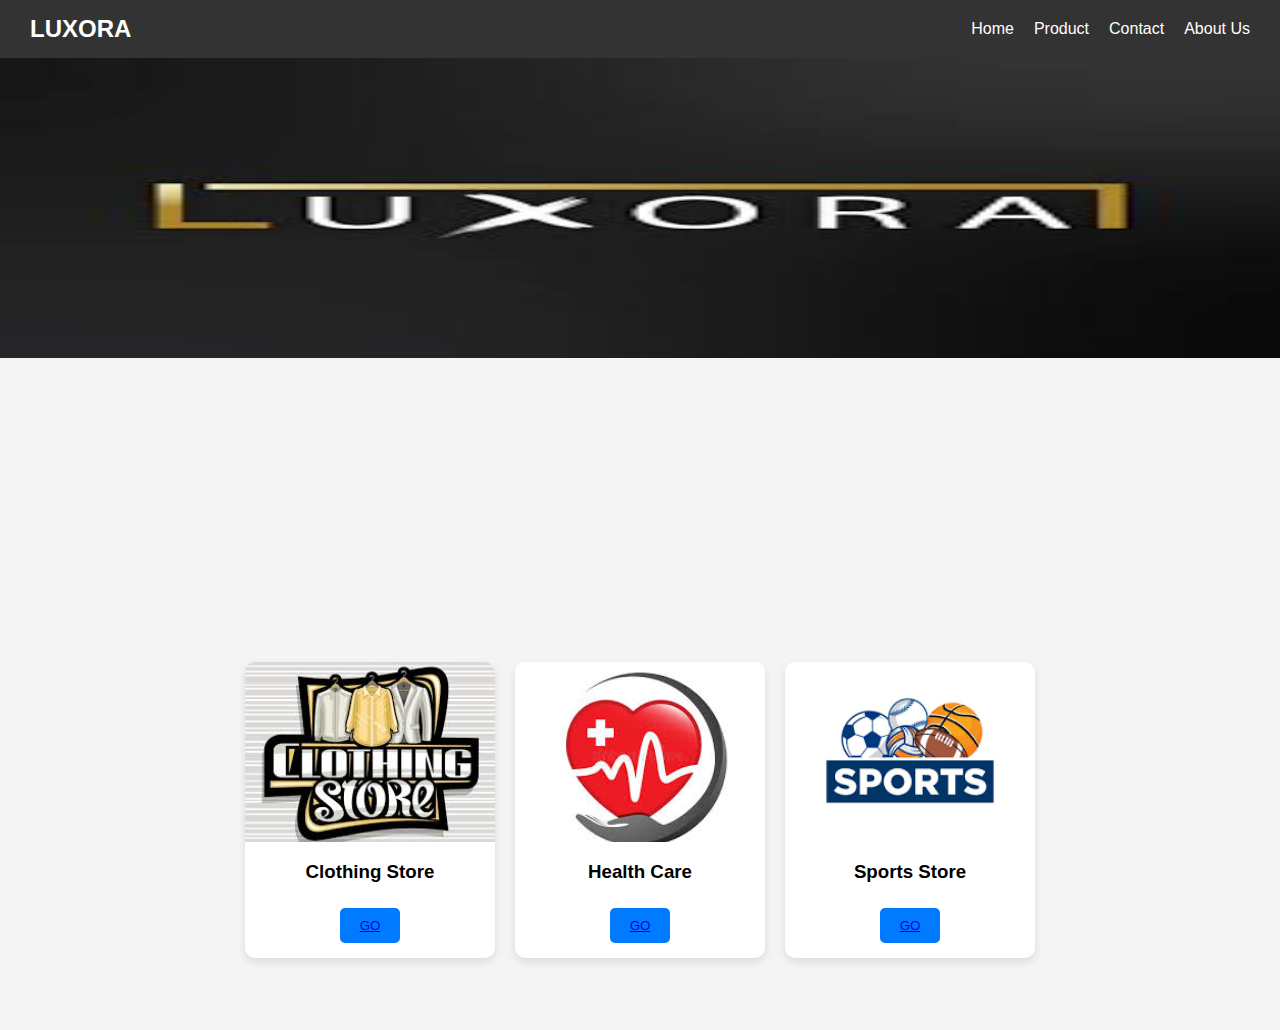
<file: index.html>
<!DOCTYPE html>
<html lang="en">
<head>
  <meta charset="UTF-8">
  <title>Stylish Navbar</title>
  <style>
    body {
      margin: 0;
      font-family: 'Segoe UI', sans-serif;
    }

    .navbar {
      background-color: #333;
      padding: 15px 30px;
      display: flex;
      justify-content: space-between;
      align-items: center;
    }

    .navbar .logo {
      color: white;
      font-size: 24px;
      font-weight: bold;
      text-transform: uppercase;
    }

    .navbar ul {
      list-style: none;
      display: flex;
      gap: 20px;
      margin: 0;
      padding: 0;
    }

    .navbar ul li a {
      color: white;
      text-decoration: none;
      font-size: 16px;
      transition: color 0.3s;
    }

    .navbar ul li a:hover {
      color: #00bfff;
    }
  </style>
</head>
<body>

  <nav class="navbar">
    <div class="logo">Luxora</div>
    <ul>
      <li><a href="index.html">Home</a></li>
      <li><a href="product .html">Product</a></li>
      <li><a href="contact.html">Contact</a></li>
      <li><a href="about us .html">About Us</a></li>
    </ul>
  </nav>
<img class="banner" src="download.jpeg" alt="">

  <style>
    .banner {
      width: 100%;
      height: 300px;
      padding: 0;
      margin:0 ;
    }

</style>
<div class="banner"></div>
<style>
    body {
      font-family: Arial, sans-serif;
      margin: 0;
      padding: 0px;
      background-color: #f4f4f4;
    }

    .cart-container {
      display: flex;
      gap: 20px;
      justify-content: center;
      flex-wrap: wrap;
    }

    .cart {
      background: white;
      border-radius: 10px;
      box-shadow: 0 4px 8px rgba(0, 0, 0, 0.1);
      width: 250px;
      overflow: hidden;
      text-align: center;
    }

    .cart img {
      width: 100%;
      height: 180px;
      object-fit: cover;
    }

    .cart h3 {
      margin: 15px 0 10px;
    }

    .cart p {
      padding: 0 10px;
      color: #555;
    }

    .cart button {
      margin: 15px 0;
      padding: 10px 20px;
      background-color: #007bff;
      border: none;
      color: white;
      border-radius: 5px;
      cursor: pointer;
    }

    .cart button:hover {
      background-color: #0056b3;
    }
    
  </style>
  <div class="cart-container">
    <div class="cart">
      <img src="images.jpeg" alt="Product 1">
      <h3>Clothing Store</h3>
      
      <button><a href="product1.html">GO</a></button>
    </div>
    <div class="cart">
      <img src="medical.jpeg" alt="Product 2">
      <h3>Health Care</h3>
      
      <button><a href="product2.html">GO</a></button>
    </div>
    <div class="cart">
      <img src="sports.png" alt="Product 3">
      <h3>Sports Store</h3>
      
      <button><a href="product3.html">GO</a></button>
    </div>
  </div>
<br><br><br><br>
</body>
</html>
</file>
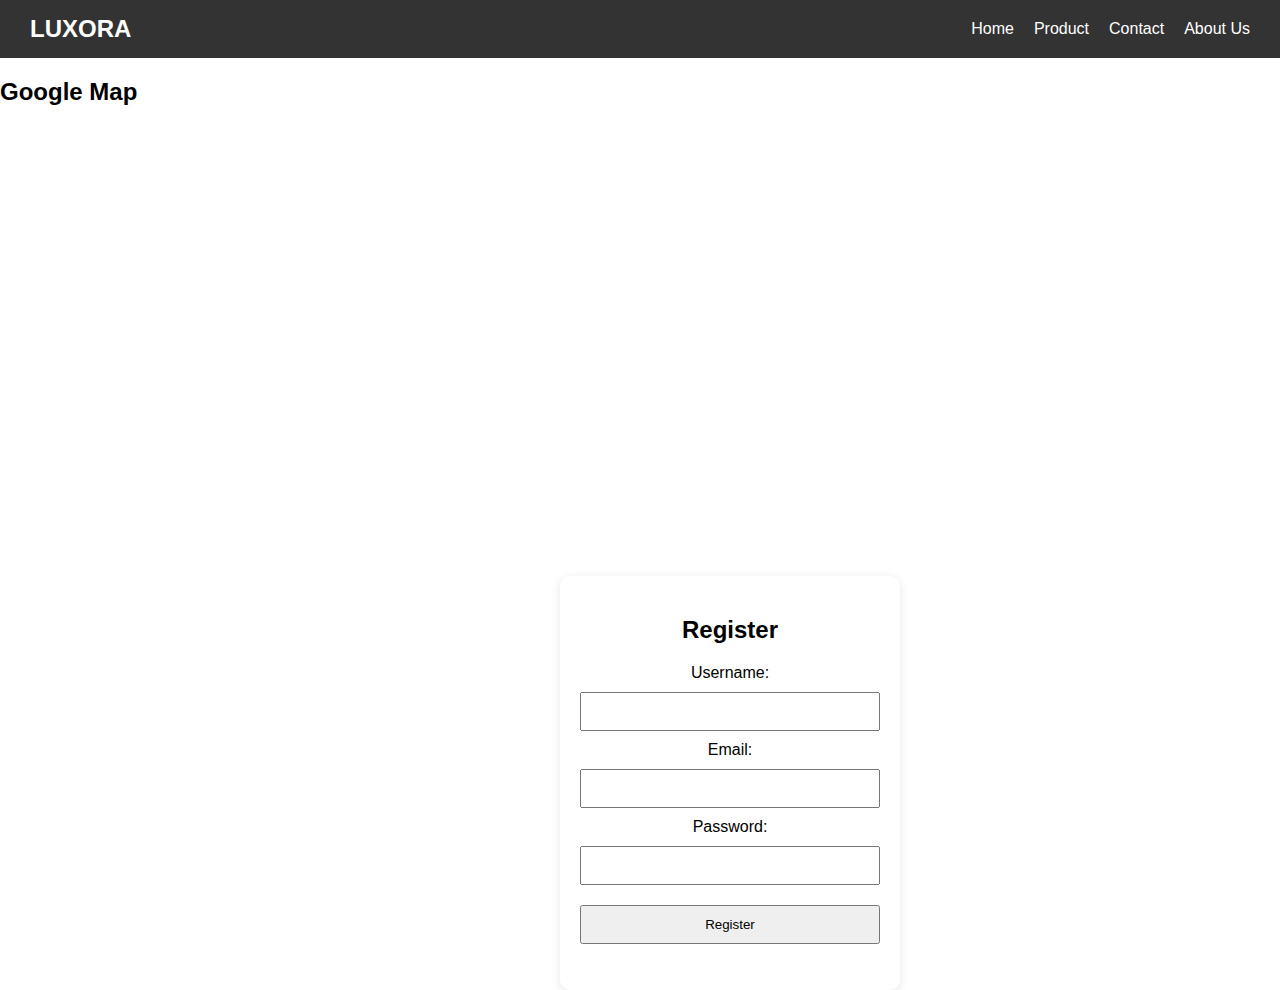
<file: about us .html>
<style>
    body {
      margin: 0;
      font-family: 'Segoe UI', sans-serif;
    }

    .navbar {
      background-color: #333;
      padding: 15px 30px;
      display: flex;
      justify-content: space-between;
      align-items: center;
    }

    .navbar .logo {
      color: white;
      font-size: 24px;
      font-weight: bold;
      text-transform: uppercase;
    }

    .navbar ul {
      list-style: none;
      display: flex;
      gap: 20px;
      margin: 0;
      padding: 0;
    }

    .navbar ul li a {
      color: white;
      text-decoration: none;
      font-size: 16px;
      transition: color 0.3s;
    }

    .navbar ul li a:hover {
      color: #00bfff;
    }
  </style>
</head>
<body>

  <nav class="navbar">
    <div class="logo">Luxora</div>
    <ul>
      <li><a href="index.html">Home</a></li>
      <li><a href="product .html">Product</a></li>
      <li><a href="contact.html">Contact</a></li>
      <li><a href="about us .html">About Us</a></li>
    </ul>
  </nav>
  
</head>
<body>

  <h2> Google Map</h2>

  <iframe
    src="https://www.google.com/maps/embed?pb=YOUR_MAP_LINK_HERE"
    width="100%" height="450" style="border:0;" allowfullscreen=""
    loading="lazy" referrerpolicy="no-referrer-when-downgrade">
  </iframe>

  <div class="form-container">
    <h2>Register</h2>
    <form id="registerForm">
      <label for="username">Username:</label>
      <input type="text" id="username" name="username" required />

      <label for="email">Email:</label>
      <input type="email" id="email" name="email" required />

      <label for="password">Password:</label>
      <input type="password" id="password" name="password" required />

      <button type="submit">Register</button>
    </form>
  </div>
  <script src="script.js"></script>
    <style>


.body {
  font-family: Arial, sans-serif;
  background: #f0f2f5;
  display: flex;
  justify-content: center;
  align-items: center;
  height: 100vh;
}

.form-container {
  background: white;
  padding: 20px;
  border-radius: 10px;
  box-shadow: 0 2px 10px rgba(0,0,0,0.1);
  width: 300px;
  text-align: center;
  margin-left: 560;
}

form input, form button {
  width: 100%;
  padding: 10px;
  margin: 10px 0;
}




    </style>  
</body>
</html>
</file>
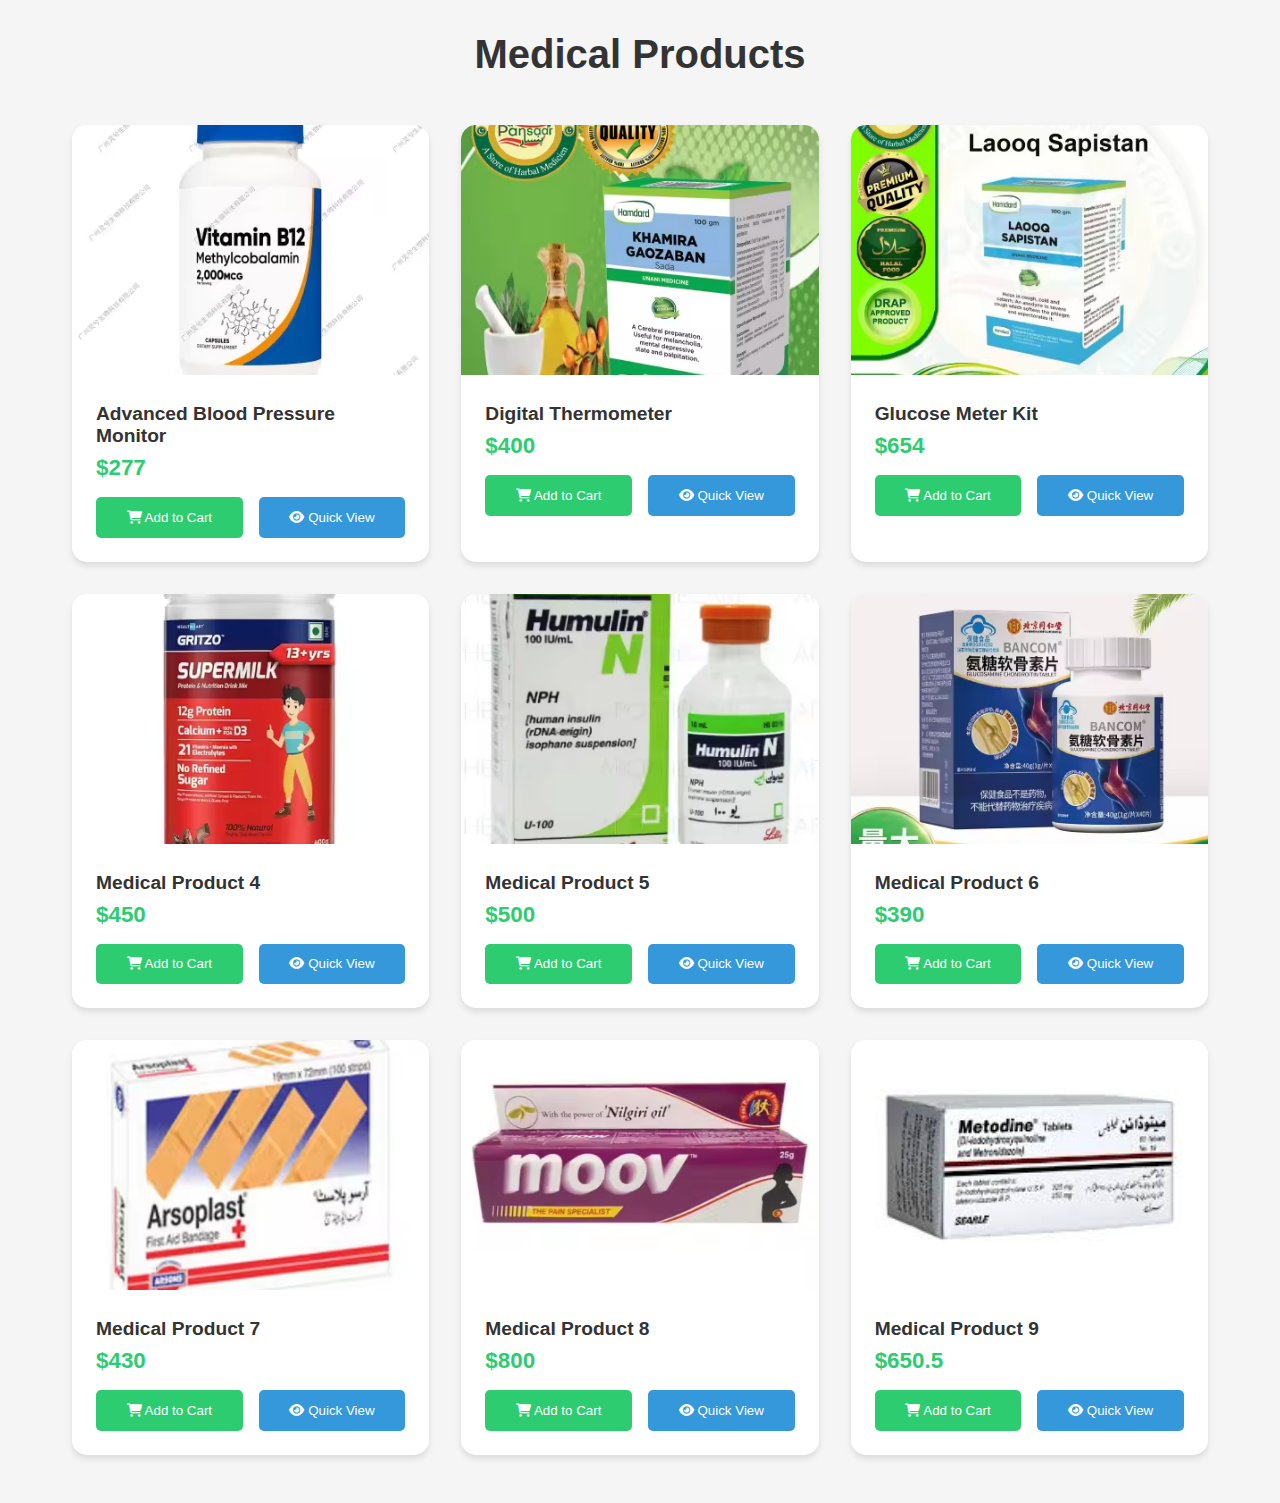
<file: medical product.html>
<!DOCTYPE html>
<html lang="en">
<head>
    <meta charset="UTF-8">
    <meta name="viewport" content="width=device-width, initial-scale=1.0">
    <title>Medical Products</title>
    <link rel="stylesheet" href="medition.css">
    <link rel="stylesheet" href="https://cdnjs.cloudflare.com/ajax/libs/font-awesome/6.0.0/css/all.min.css">
</head>
<body>
    <div class="medical-container">
        <h1>Medical Products</h1>
        <div class="product-grid">
            <div class="product-card">
                <img src="medicion1.avif" alt="Medical Product 1" class="product-image">
                <div class="product-info">
                    <h3>Advanced Blood Pressure Monitor</h3>
                    <p class="price">$277</p>
                    <div class="product-actions">
                        <button class="add-cart"><i class="fas fa-shopping-cart"></i> Add to Cart</button>
                        <button class="quick-view"><i class="fas fa-eye"></i> Quick View</button>
                    </div>
                </div>
            </div>

            <div class="product-card">
                <img src="medicion2.avif" alt="Medical Product 2" class="product-image">
                <div class="product-info">
                    <h3>Digital Thermometer</h3>
                    <p class="price">$400</p>
                    <div class="product-actions">
                        <button class="add-cart"><i class="fas fa-shopping-cart"></i> Add to Cart</button>
                        <button class="quick-view"><i class="fas fa-eye"></i> Quick View</button>
                    </div>
                </div>
            </div>

            <div class="product-card">
                <img src="medicion3.avif" alt="Medical Product 3" class="product-image">
                <div class="product-info">
                    <h3>Glucose Meter Kit</h3>
                    <p class="price">$654</p>
                    <div class="product-actions">
                        <button class="add-cart"><i class="fas fa-shopping-cart"></i> Add to Cart</button>
                        <button class="quick-view"><i class="fas fa-eye"></i> Quick View</button>
                    </div>
                </div>
            </div>

            <div class="product-card">
                <img src="medicion4.avif" alt="Medical Product 4" class="product-image">
                <div class="product-info">
                    <h3>Medical Product 4</h3>
                    <p class="price">$450</p>
                    <div class="product-actions">
                        <button class="add-cart"><i class="fas fa-shopping-cart"></i> Add to Cart</button>
                        <button class="quick-view"><i class="fas fa-eye"></i> Quick View</button>
                    </div>
                </div>
            </div>

            <div class="product-card">
                <img src="medicion5.avif" alt="Medical Product 5" class="product-image">
                <div class="product-info">
                    <h3>Medical Product 5</h3>
                    <p class="price">$500</p>
                    <div class="product-actions">
                        <button class="add-cart"><i class="fas fa-shopping-cart"></i> Add to Cart</button>
                        <button class="quick-view"><i class="fas fa-eye"></i> Quick View</button>
                    </div>
                </div>
            </div>

            <div class="product-card">
                <img src="medicion6.avif" alt="Medical Product 6" class="product-image">
                <div class="product-info">
                    <h3>Medical Product 6</h3>
                    <p class="price">$390</p>
                    <div class="product-actions">
                        <button class="add-cart"><i class="fas fa-shopping-cart"></i> Add to Cart</button>
                        <button class="quick-view"><i class="fas fa-eye"></i> Quick View</button>
                    </div>
                </div>
            </div>

            <div class="product-card">
                <img src="medecion7.avif" alt="Medical Product 7" class="product-image">
                <div class="product-info">
                    <h3>Medical Product 7</h3>
                    <p class="price">$430</p>
                    <div class="product-actions">
                        <button class="add-cart"><i class="fas fa-shopping-cart"></i> Add to Cart</button>
                        <button class="quick-view"><i class="fas fa-eye"></i> Quick View</button>
                    </div>
                </div>
            </div>

            <div class="product-card">
                <img src="medicion8.avif" alt="Medical Product 8" class="product-image">
                <div class="product-info">
                    <h3>Medical Product 8</h3>
                    <p class="price">$800</p>
                    <div class="product-actions">
                        <button class="add-cart"><i class="fas fa-shopping-cart"></i> Add to Cart</button>
                        <button class="quick-view"><i class="fas fa-eye"></i> Quick View</button>
                    </div>
                </div>
            </div>

            <div class="product-card">
                <img src="medicion9.avif" alt="Medical Product 9" class="product-image">
                <div class="product-info">
                    <h3>Medical Product 9</h3>
                    <p class="price">$650.5</p>
                    <div class="product-actions">
                        <button class="add-cart"><i class="fas fa-shopping-cart"></i> Add to Cart</button>
                        <button class="quick-view"><i class="fas fa-eye"></i> Quick View</button>
                    </div>
                </div>
            </div>
        </div>
    </div>
</body>
</html>
</file>
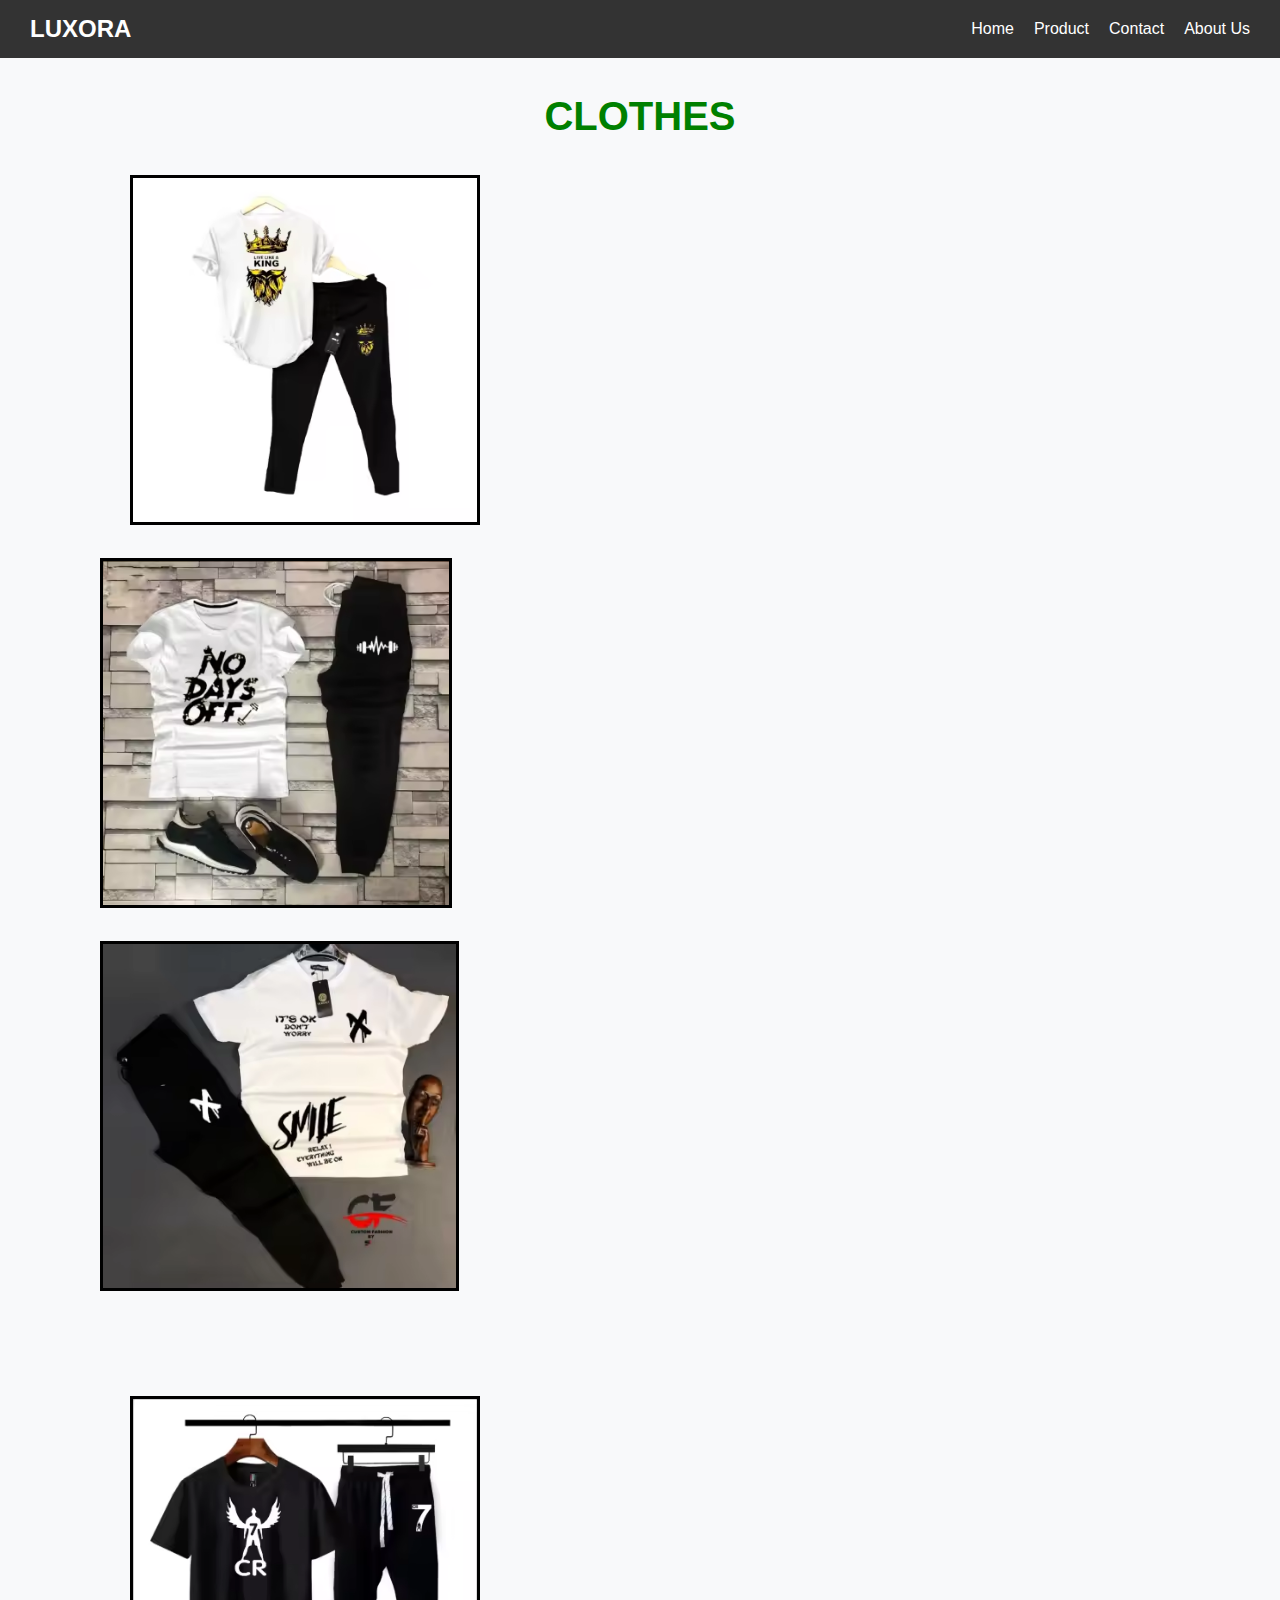
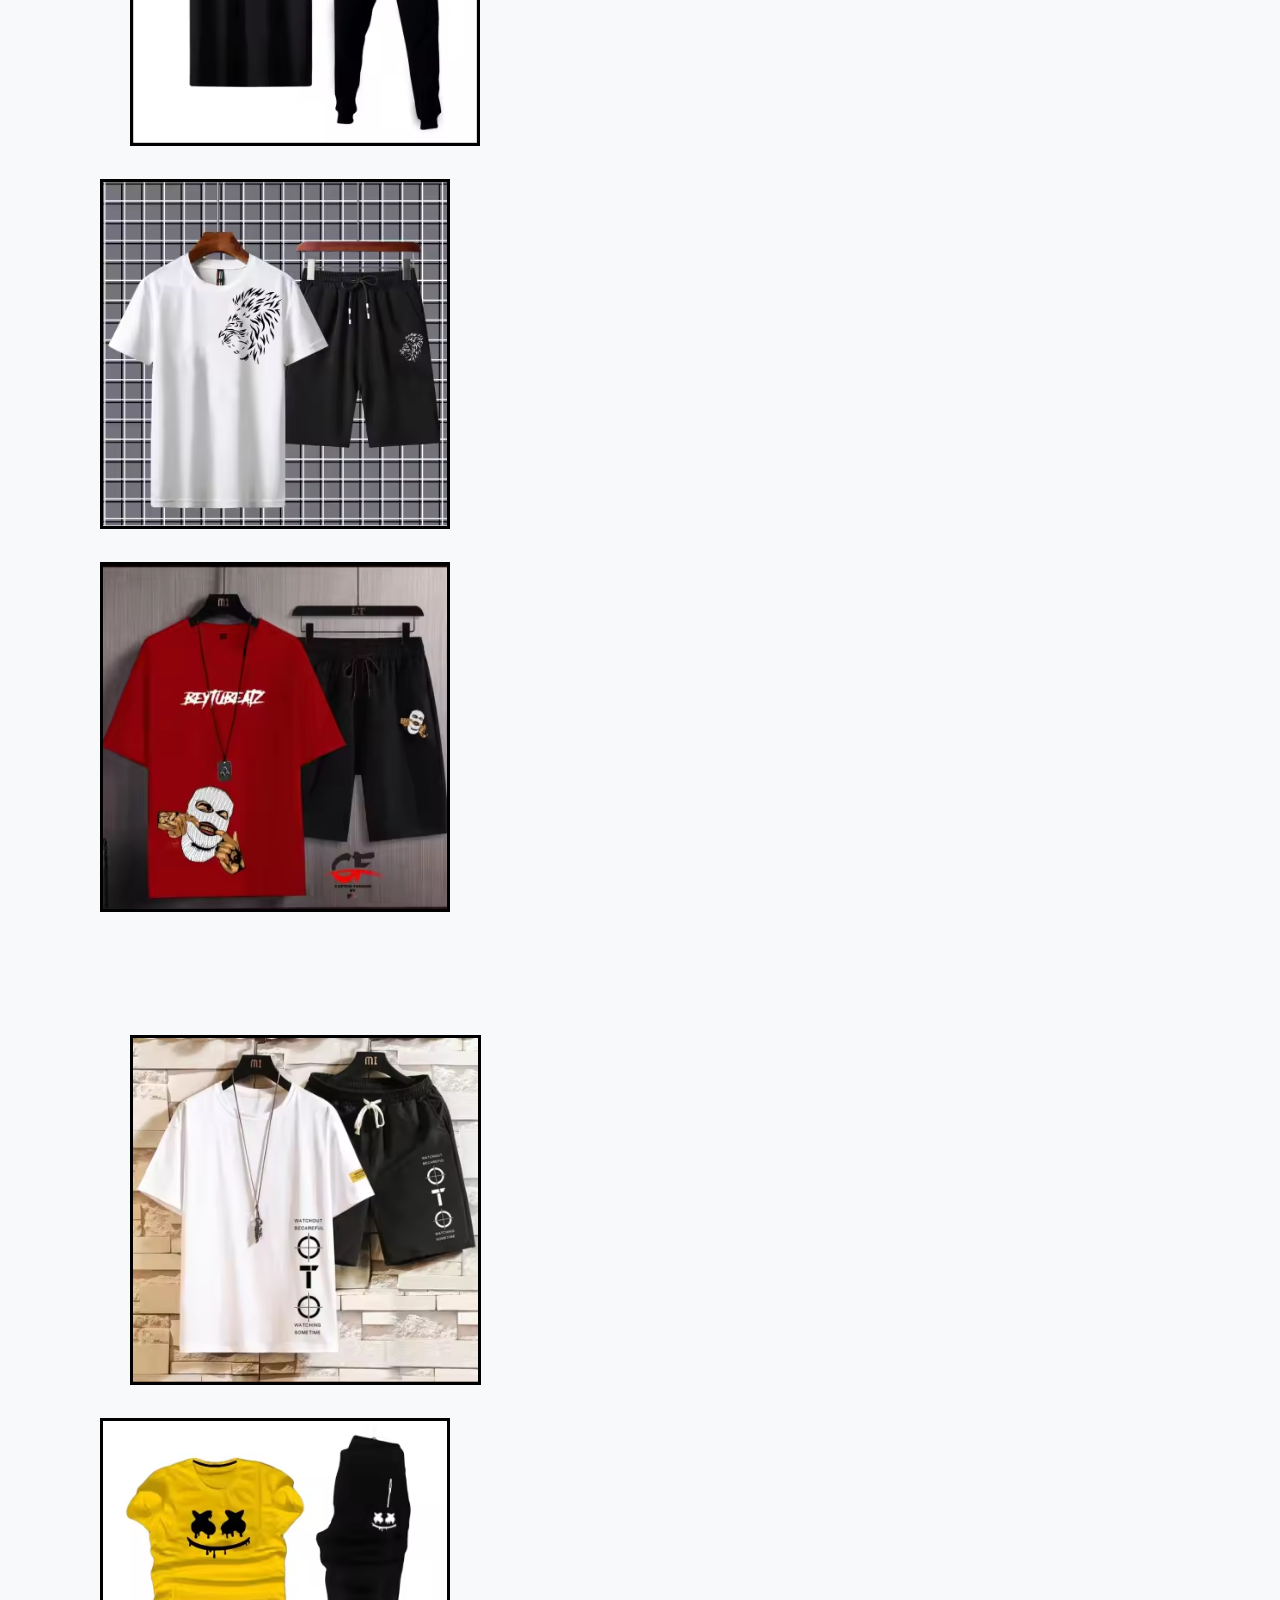
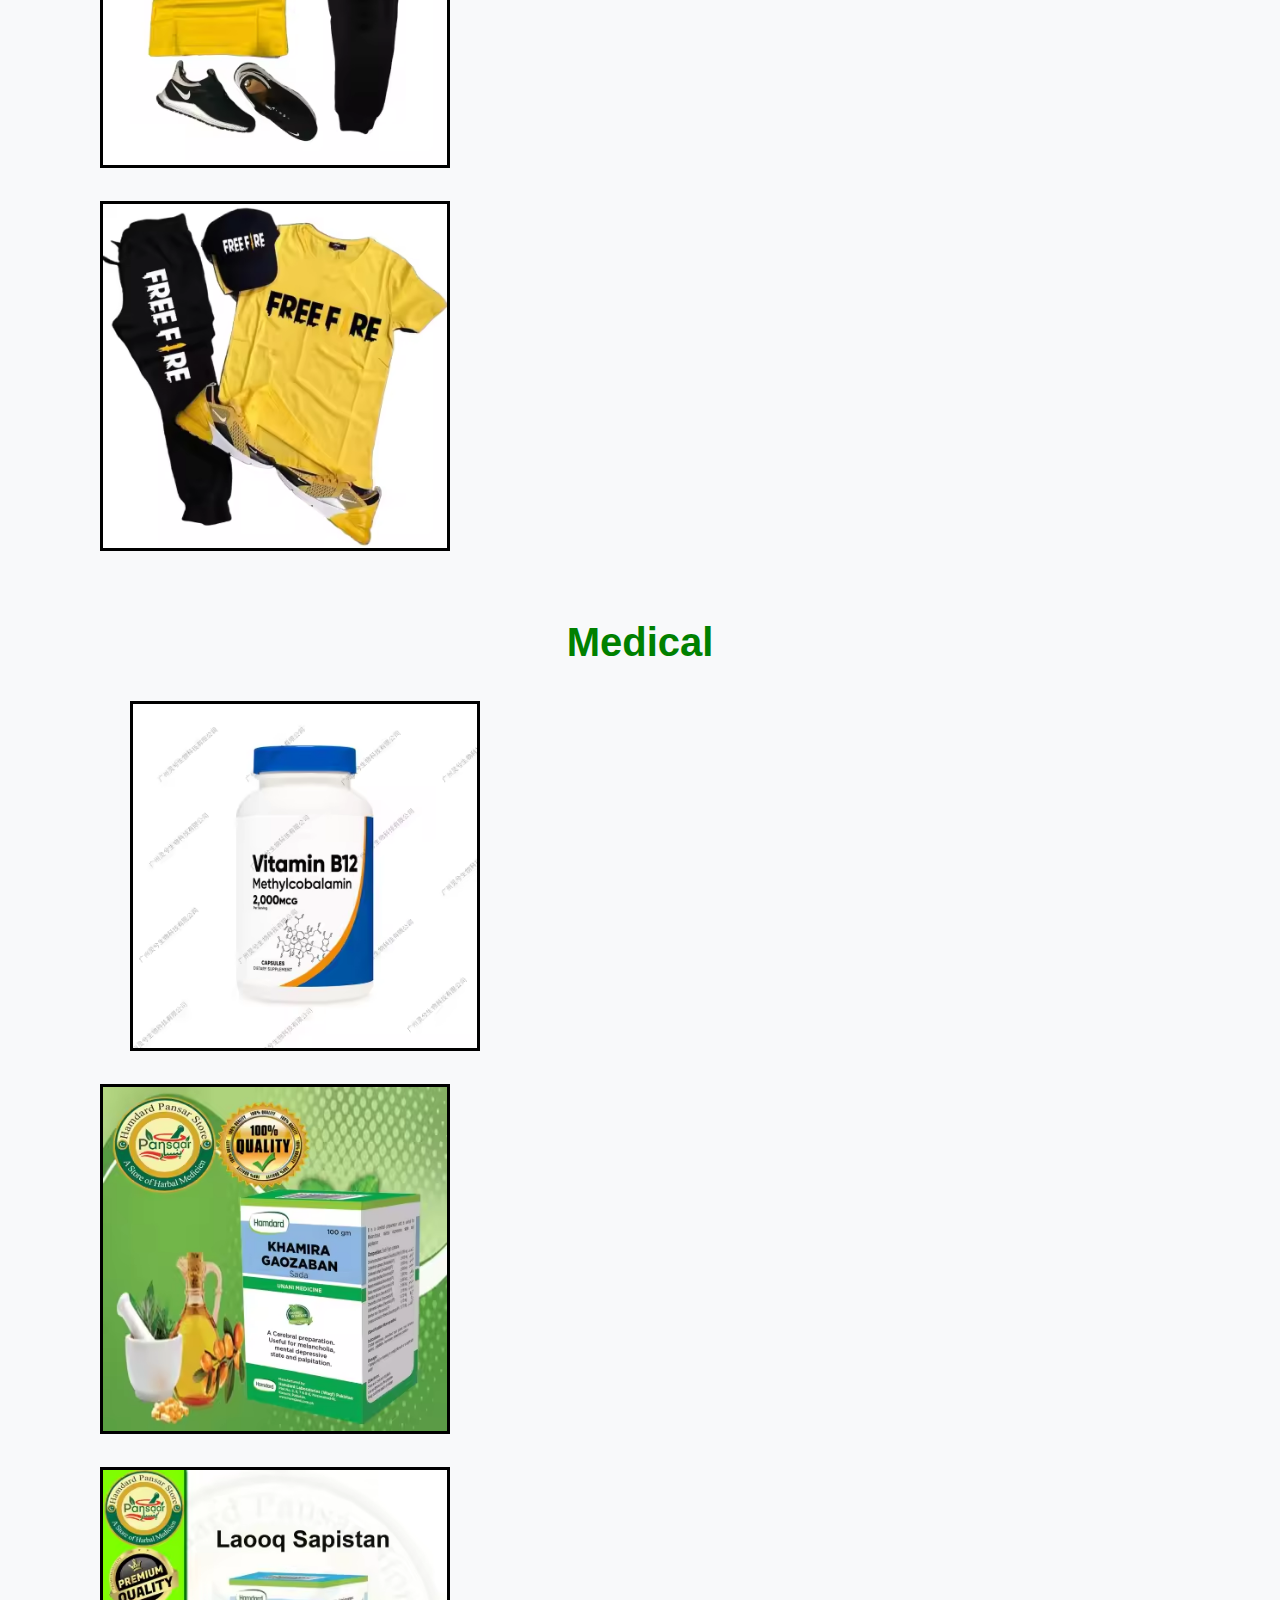
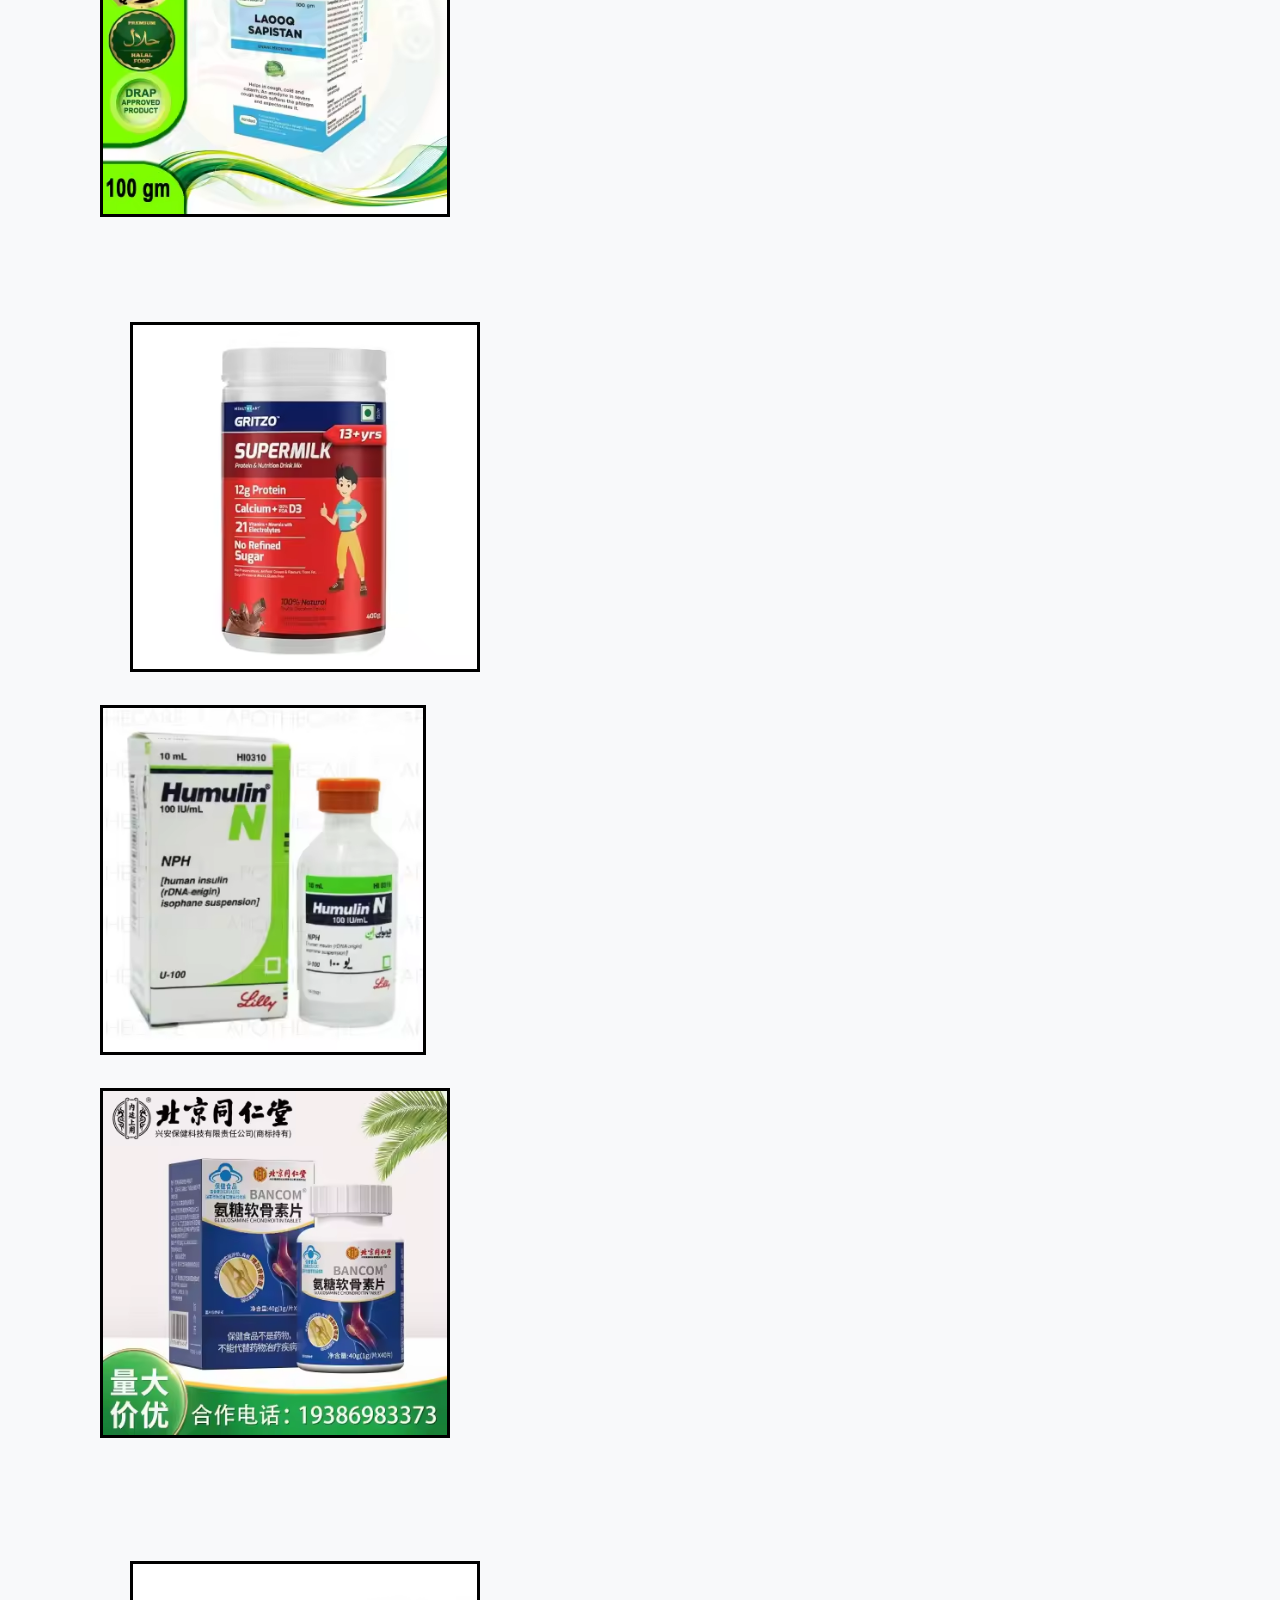
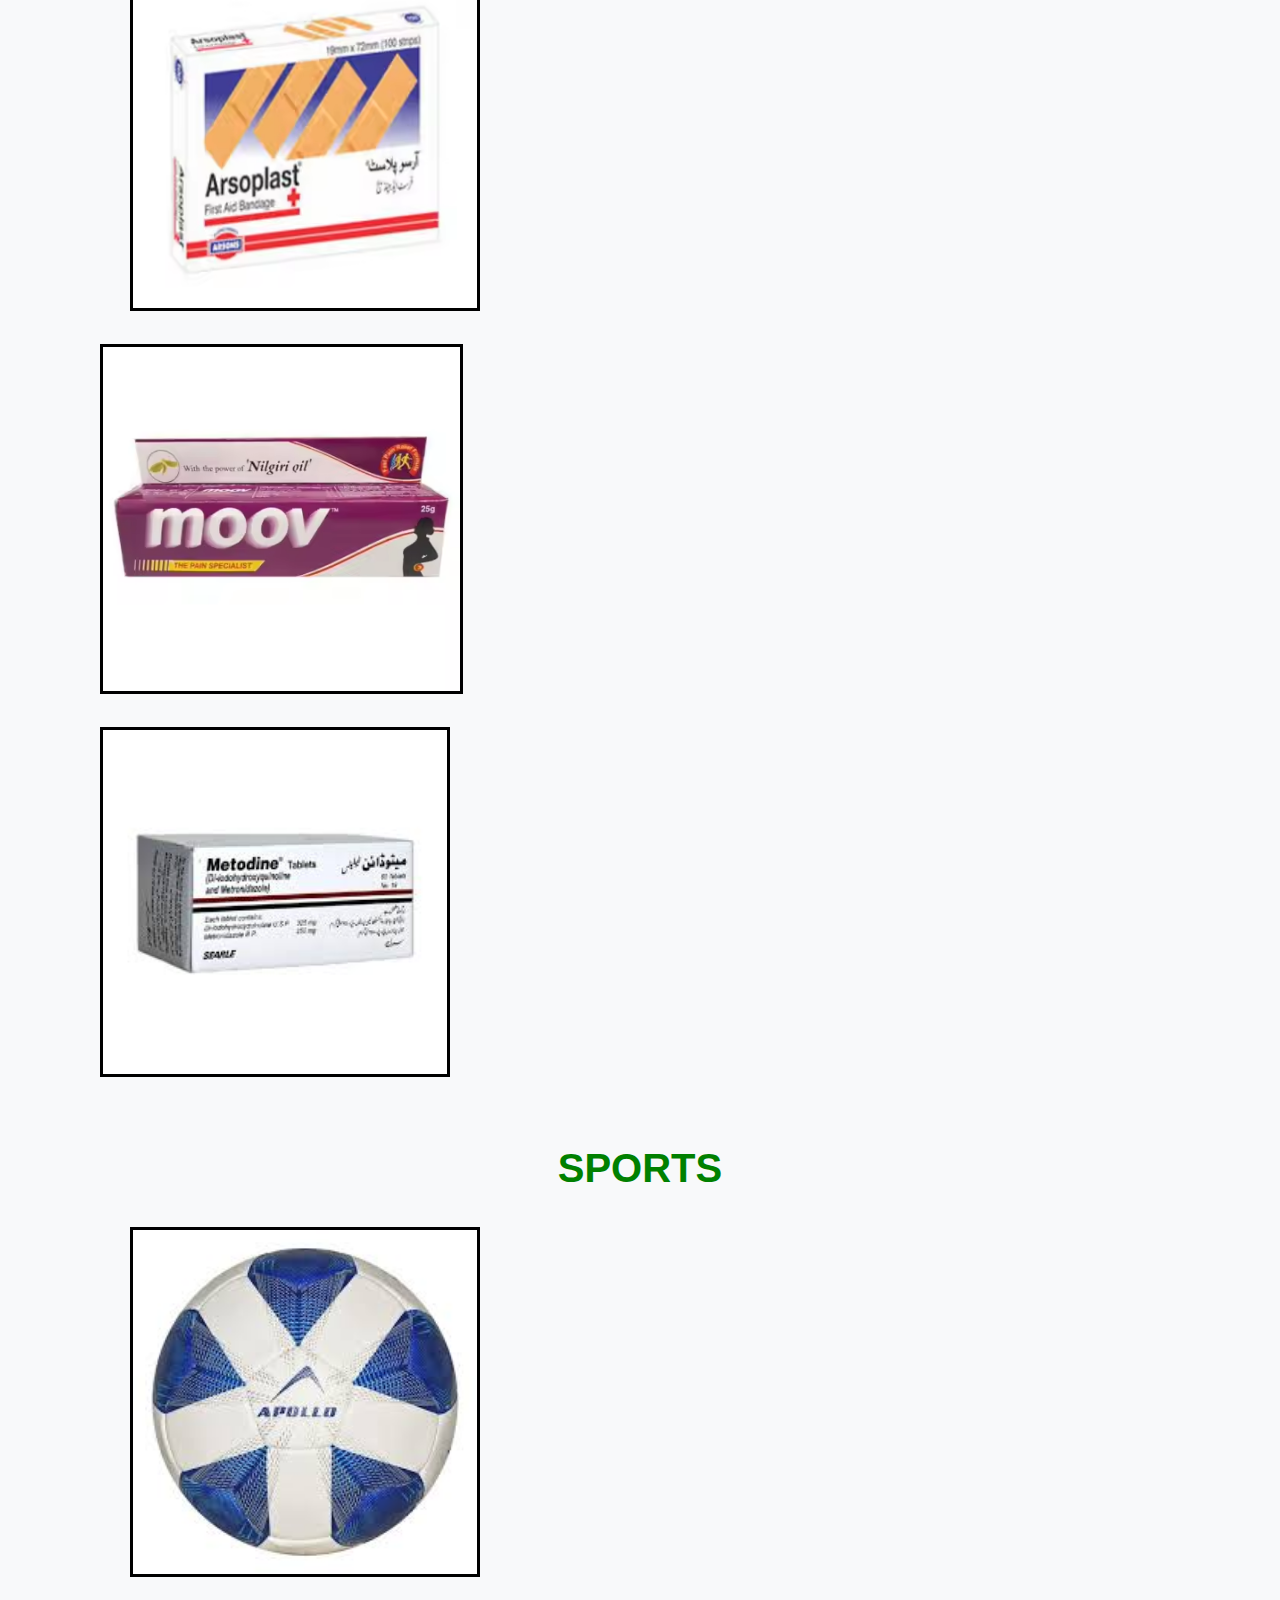
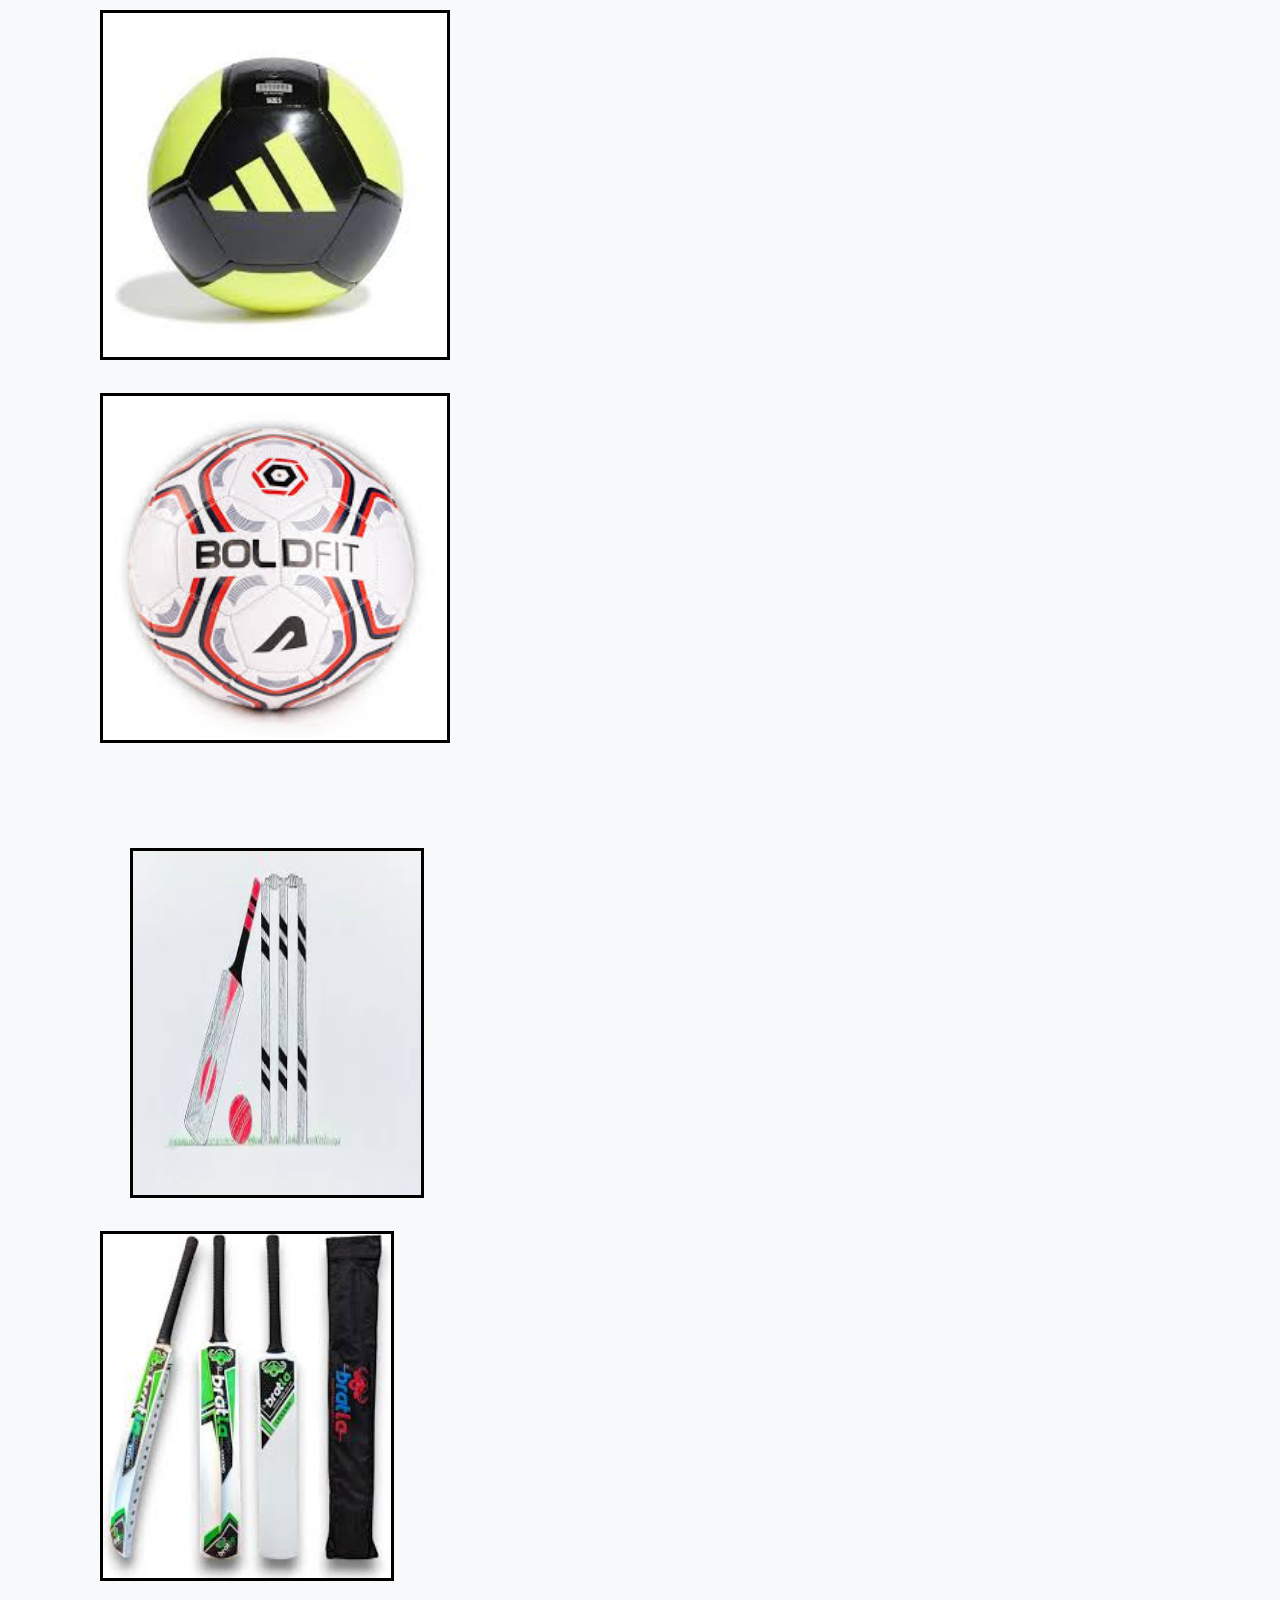
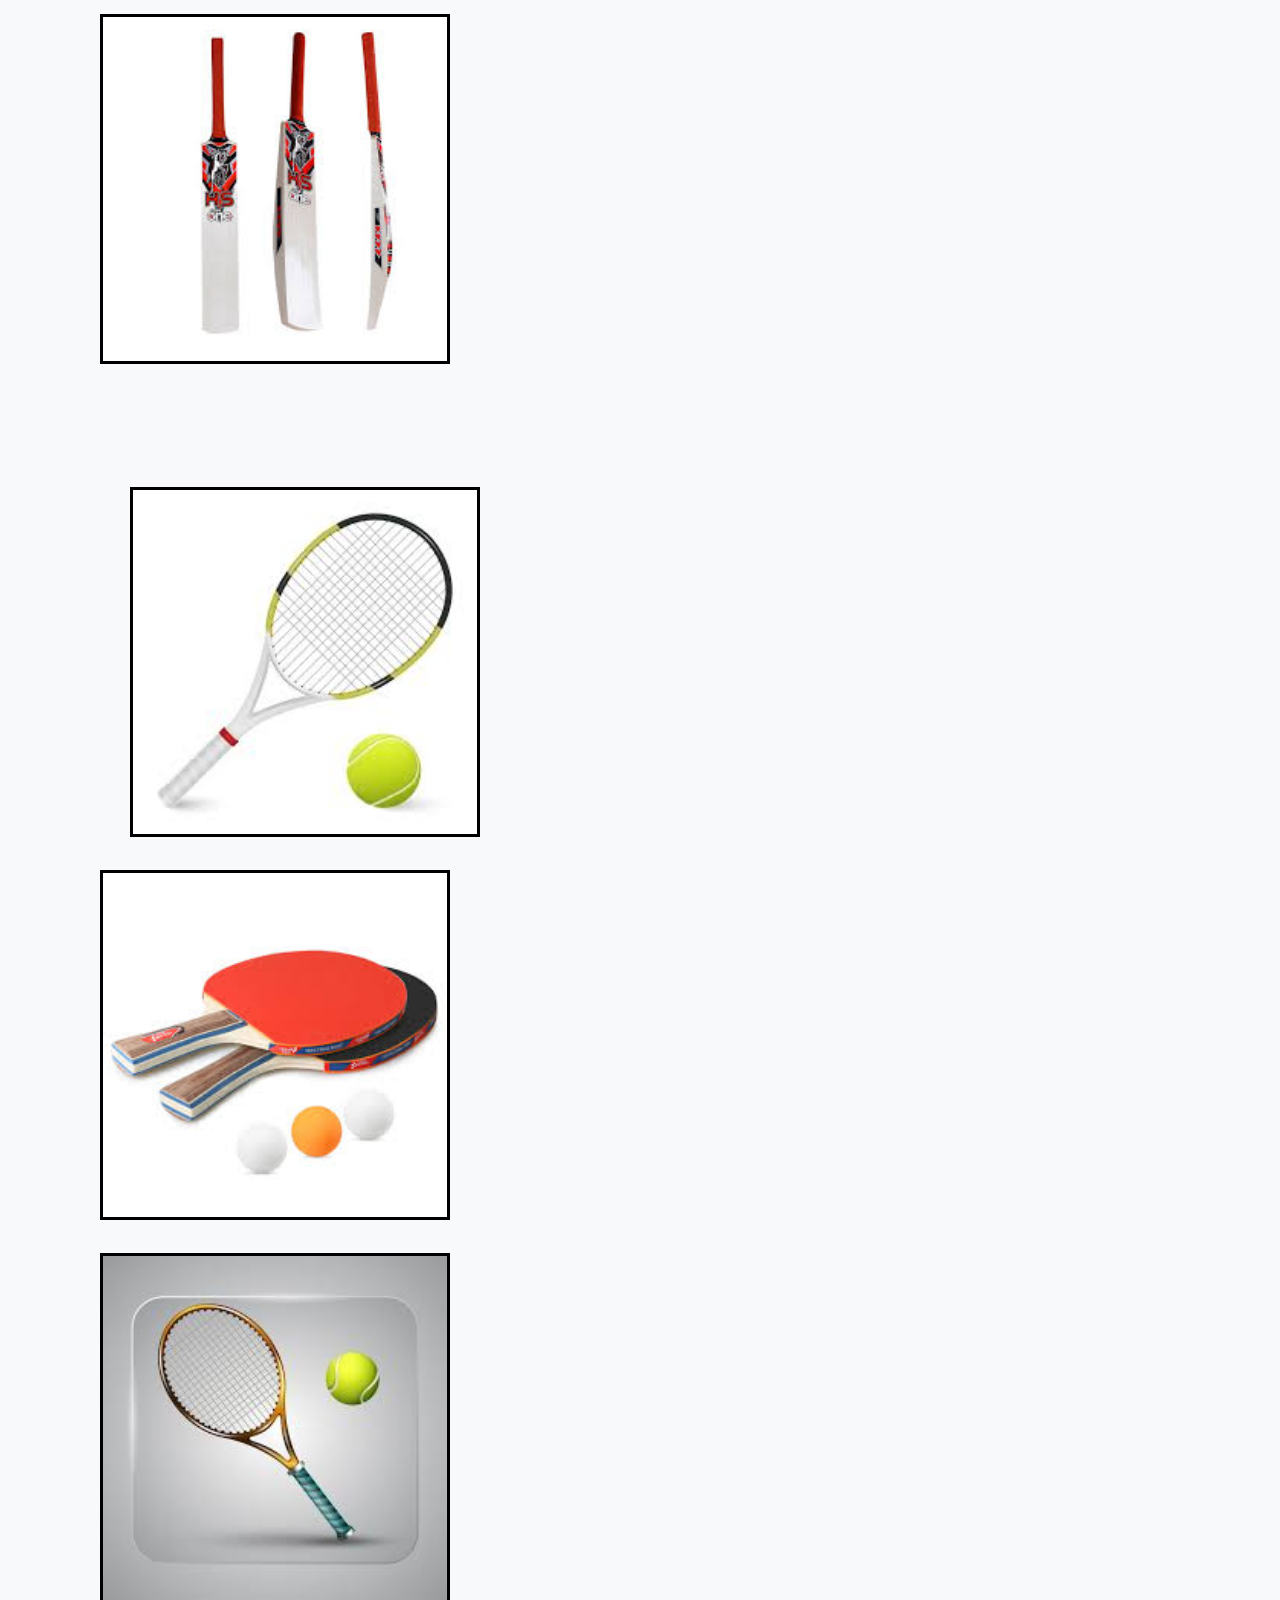
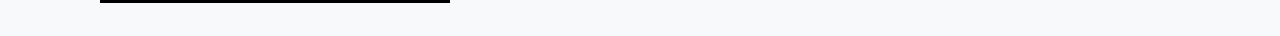
<file: product .html>
<style>
    body {
      margin: 0;
      font-family: 'Segoe UI', sans-serif;
    }

    .navbar {
      background-color: #333;
      padding: 15px 30px;
      display: flex;
      justify-content: space-between;
      align-items: center;
    }

    .navbar .logo {
      color: white;
      font-size: 24px;
      font-weight: bold;
      text-transform: uppercase;
    }

    .navbar ul {
      list-style: none;
      display: flex;
      gap: 20px;
      margin: 0;
      padding: 0;
    }

    .navbar ul li a {
      color: white;
      text-decoration: none;
      font-size: 16px;
      transition: color 0.3s;
    }

    .navbar ul li a:hover {
      color: #00bfff;
    }
  </style>
</head>
<body>

  <nav class="navbar">
    <div class="logo">Luxora</div>
    <ul>
      <li><a href="index.html">Home</a></li>
      <li><a href="product .html">Product</a></li>
      <li><a href="contact.html">Contact</a></li>
      <li><a href="about us .html">About Us</a></li>
    </ul>
  </nav>
  <br><br>
  <h2 style="font-family: Arial, Helvetica, sans-serif;
  text-align: center;font-size: 40px;color: green;">CLOTHES</h2> <br><br>
  <link rel="stylesheet" href="style.css">
<div class="container1">
<img class="img1" src="traksuit.avif" alt="">
<button>277$</button>

<img class="img2" src="traksuit2.avif" alt="">
<button>400$</button>
<img class="img3" src="traksuit3.avif" alt="">
<button>654$</button>
</div>
<br><br><br><br>
   <div class="container2">
     <img class="img4" src="traksuit4.avif" alt="">
<button>450$</button>
<img class="img5" src="traksuit5.avif" alt="">
<button>500$</button>
<img class="img6" src="traksuit6.avif" alt="">
<button>390$</button>
</div>
<br><br><br><br><br>

<div class="container3">
    <img class="img7" src="traksuit10.avif" alt="">
<button>430$</button>
<img class="img8" src="traksuit9.avif" alt="">
<button>800$</button>
<img class="img9" src="free fire traksuit.avif" alt="">
<button>650.5$</button>
</div>
<br><br>
<h2 style="text-align: center; font-family: Arial, Helvetica, sans-serif; font-size: 40px;
color: green;">Medical</h2>
<br><br>
<div class="container1">
  <img class="img1" src="medicion1.avif" alt="">
  <button>277$</button>
  
  <img class="img2" src="medicion2.avif" alt="">
  <button>400$</button>
  <img class="img3" src="medicion3.avif" alt="">
  <button>654$</button>
  </div>
  <br><br><br><br>
     <div class="container2">
       <img class="img4" src="medicion4.avif" alt="">
  <button>450$</button>
  <img class="img5" src="medicion5.avif" alt="">
  <button>500$</button>
  <img class="img6" src="medicion6.avif" alt="">
  <button>390$</button>
  </div>
  <br><br><br><br><br>
  
  <div class="container3">
      <img class="img7" src="medecion7.avif" alt="">
  <button>430$</button>
  <img class="img8" src="medicion8.avif" alt="">
  <button>800$</button>
  <img class="img9" src="medicion9.avif" alt="">
  <button>650.5$</button>
  </div>
  <br><br>
  <h3 style="text-align: center; font-family: Arial, Helvetica, sans-serif;
  font-size: 40px;
  color: green;">SPORTS</h3>
  <br><br>
  <link rel="stylesheet" href="sports.css">
<div class="container1">
    <img class="img1" src="football 1.jpeg" alt="">
    <button>277$</button>
    
    <img class="img2" src="football2.jpeg" alt="">
    <button>400$</button>
    <img class="img3" src="footboll3.jpeg" alt="">
    <button>654$</button>
    </div>
    <br><br><br><br>
       <div class="container2">
         <img class="img4" src="bat1.jpeg" alt="" width="23%">
    <button>450$</button>
    <img class="img5" src="bat2.jpeg" alt="" width="23%">
    <button>500$</button>
    <img class="img6" src="bat3.jpeg" alt="">
    <button>390$</button>
    </div>
    <br><br><br><br><br>
    
    <div class="container3">
        <img class="img7" src="tanesboll1.jpeg" alt="">
    <button>430$</button>
    <img class="img8" src="tanesboll2.jpeg" alt="">
    <button>800$</button>
    <img class="img9" src="tanesboll3.jpeg" alt="">
    <button>650.5$</button>
    </div>
</file>
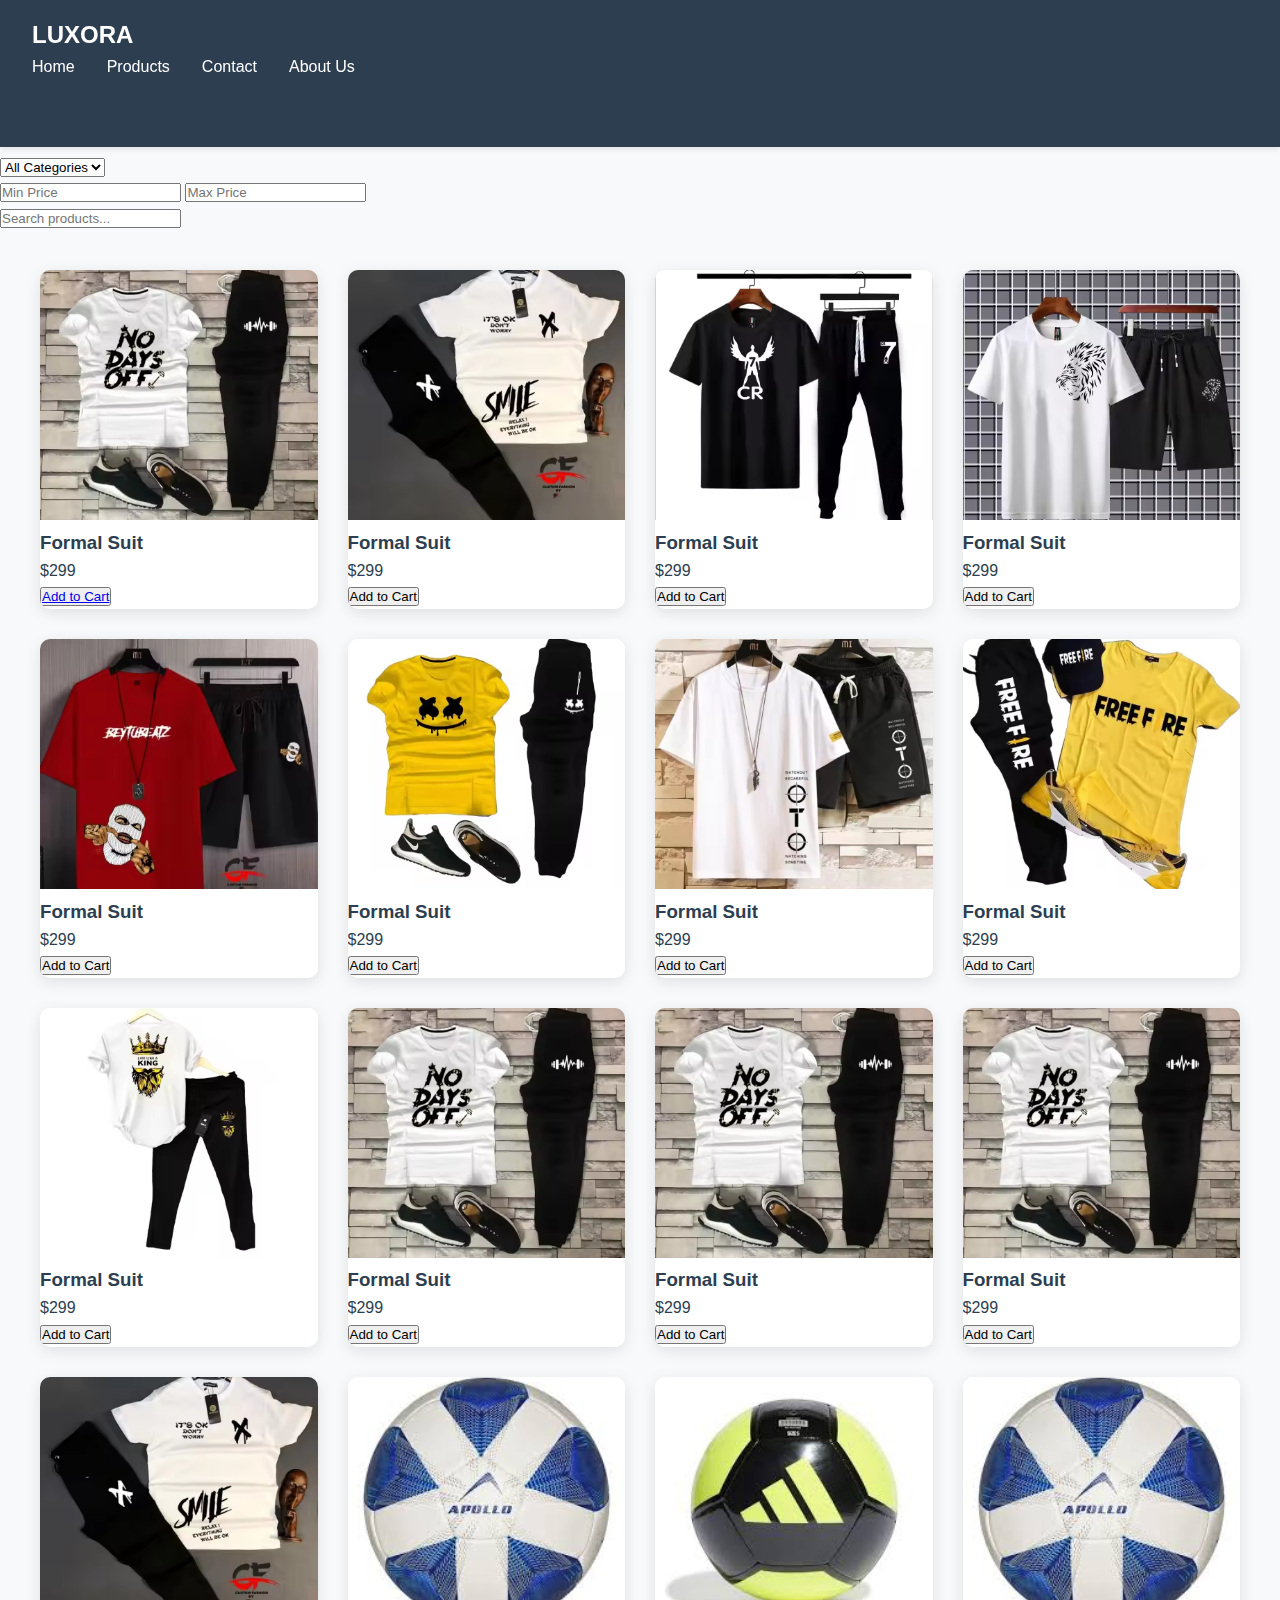
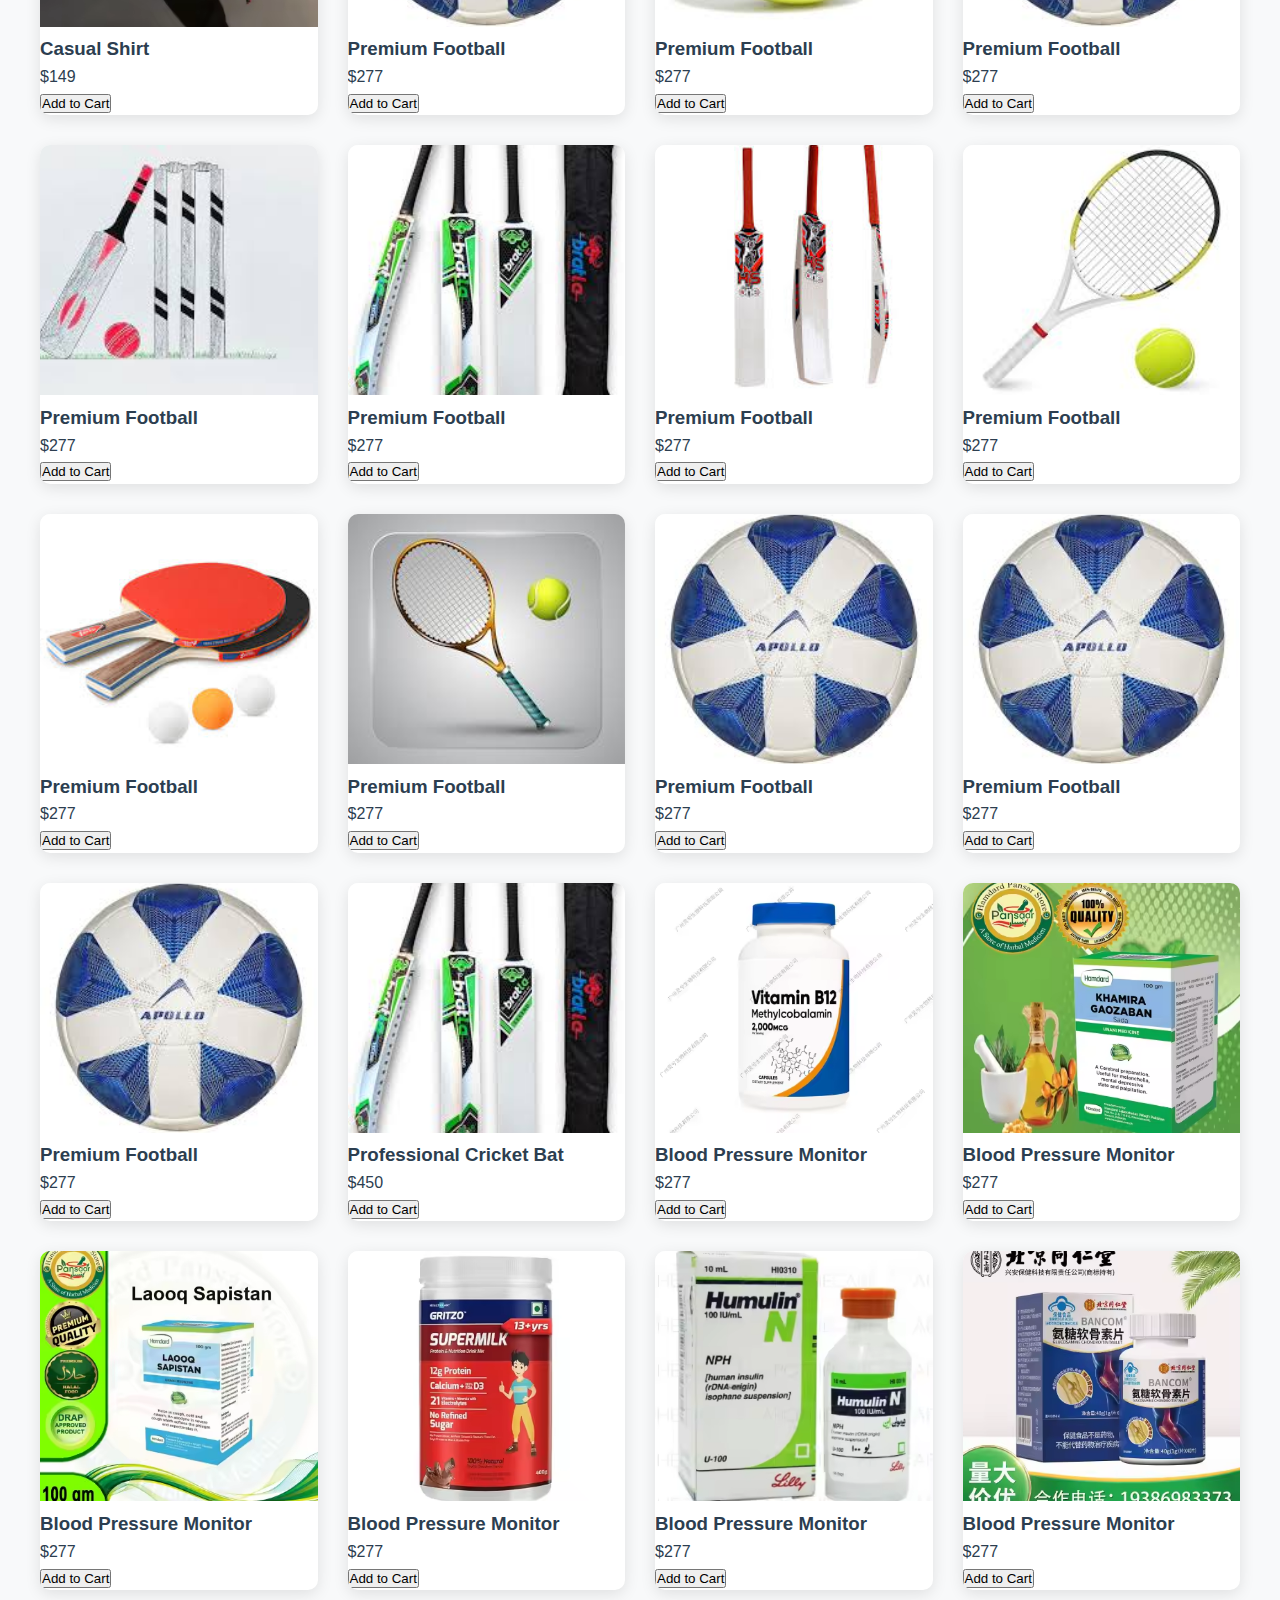
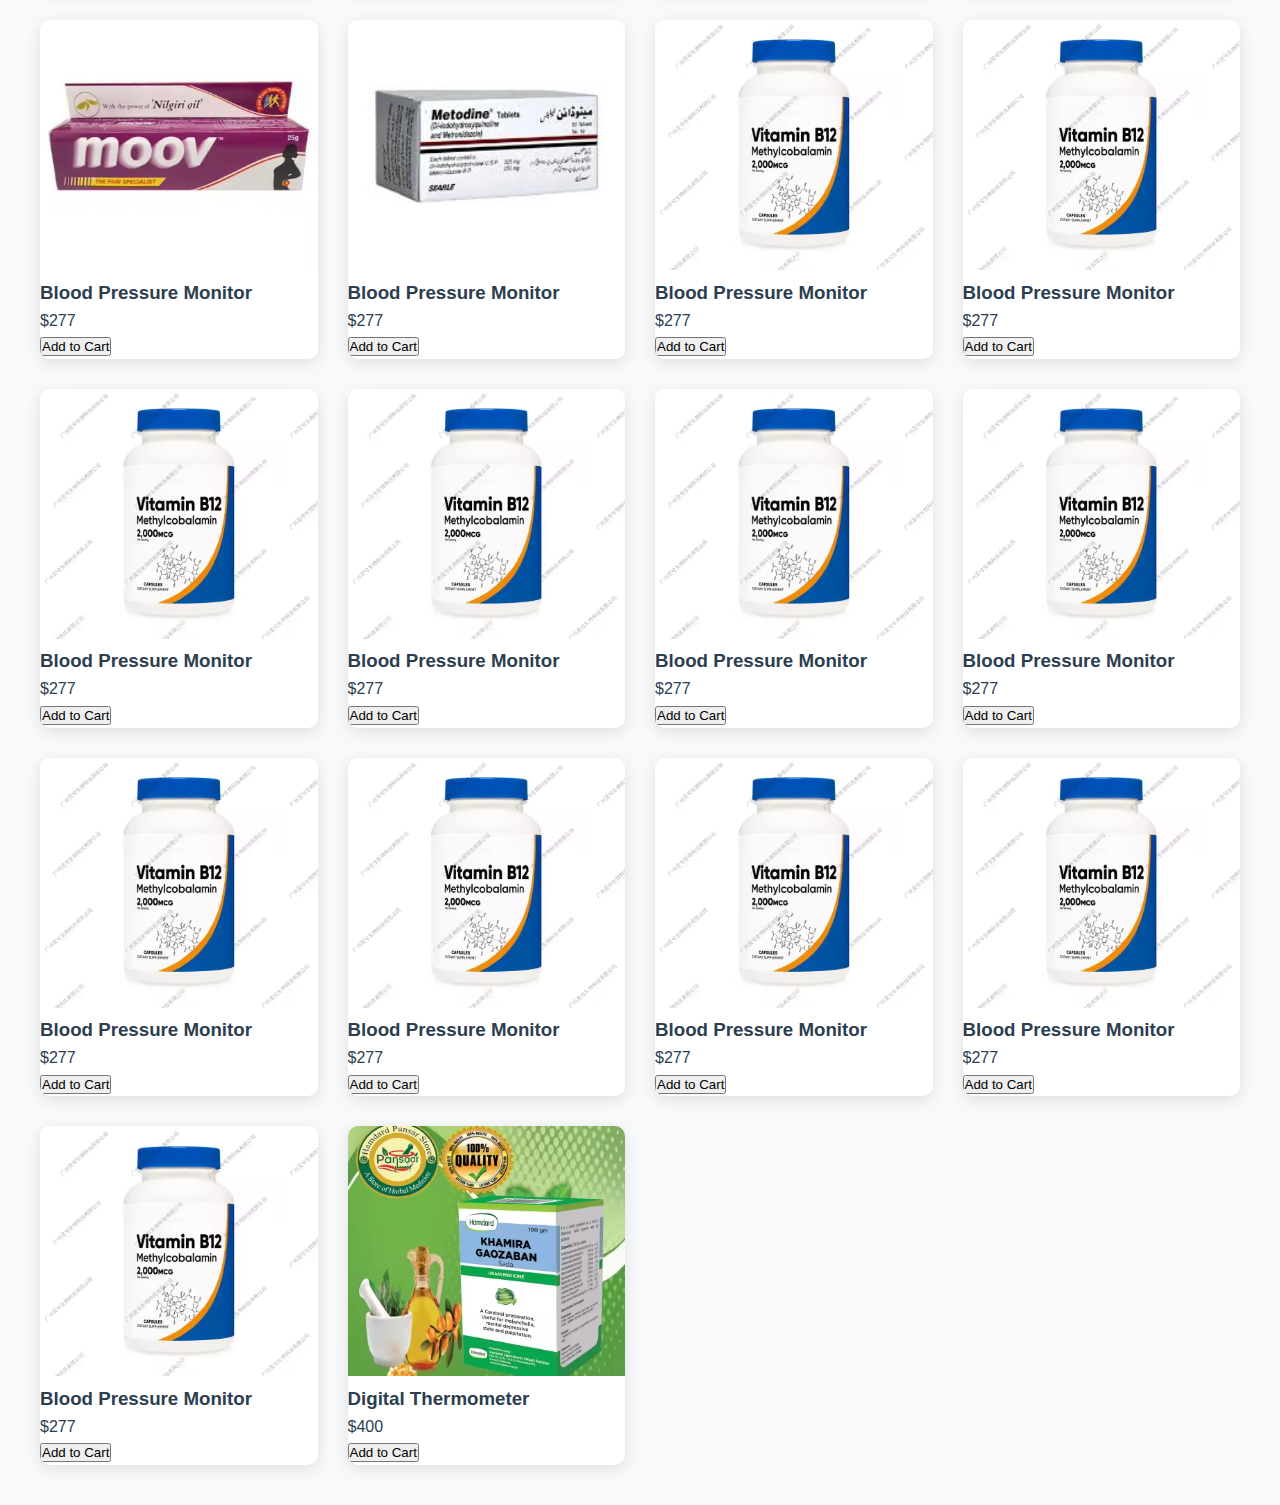
<file: product.html>
<!DOCTYPE html>
<html lang="en">
<head>
    <meta charset="UTF-8">
    <meta name="viewport" content="width=device-width, initial-scale=1.0">
    <title>Products - Luxora</title>
    <link rel="stylesheet" href="style.css">
    <link rel="stylesheet" href="https://cdnjs.cloudflare.com/ajax/libs/font-awesome/6.0.0/css/all.min.css">
    <link rel="stylesheet" href="product-style.css">



  
    <nav class="navbar">
        <div class="logo">Luxora</div>
        <ul>
            <li><a href="index.html">Home</a></li>
            <li><a href="product.html" class="active">Products</a></li>
            <li><a href="contact.html">Contact</a></li>
            <li><a href="about us.html">About Us</a></li>
        </ul>
        <div class="cart-icon">
            <i class="fas fa-shopping-cart"></i>
            <span id="cart-count">0</span>
        </div>
    </nav>
    
    <br><br><br><br><br><br>

    
    <div class="product-container">
        <div class="product-filters">
            <div class="filter-category">
                <select id="category-filter">
                    <option value="all">All Categories</option>
                    <option value="clothing">Clothing</option>
                    <option value="sports">Sports</option>
                    <option value="medical">Medical</option>
                </select>
            </div>
            <div class="filter-price">
                <input type="number" id="min-price" placeholder="Min Price">
                <input type="number" id="max-price" placeholder="Max Price">
            </div>
            <div class="filter-search">
                <input type="text" id="search-box" placeholder="Search products...">
            </div>
        </div>


      
        <div class="product-grid">
            <!-- Clothing Products -->
            <div class="product-card clothing">
                <img src="traksuit2.avif" alt="Clothing 1" class="product-image">
                <h3>Formal Suit</h3>
                <p class="price">$299</p>
                <button class="add-to-cart" data-id="1"><a href="track.html">Add to Cart</a></button>
            </div>

            <div class="product-card clothing">
                <img src="traksuit3.avif" alt="Clothing 1" class="product-image">
                <h3>Formal Suit</h3>
                <p class="price">$299</p>
                <button class="add-to-cart" data-id="1">Add to Cart</button>
            </div>

            <div class="product-card clothing">
                <img src="traksuit4.avif" alt="Clothing 1" class="product-image">
                <h3>Formal Suit</h3>
                <p class="price">$299</p>
                <button class="add-to-cart" data-id="1">Add to Cart</button>
            </div>

            <div class="product-card clothing">
                <img src="traksuit5.avif" alt="Clothing 1" class="product-image">
                <h3>Formal Suit</h3>
                <p class="price">$299</p>
                <button class="add-to-cart" data-id="1">Add to Cart</button>
            </div>

            <div class="product-card clothing">
                <img src="traksuit6.avif" alt="Clothing 1" class="product-image">
                <h3>Formal Suit</h3>
                <p class="price">$299</p>
                <button class="add-to-cart" data-id="1">Add to Cart</button>
            </div>

            <div class="product-card clothing">
                <img src="traksuit9.avif" alt="Clothing 1" class="product-image">
                <h3>Formal Suit</h3>
                <p class="price">$299</p>
                <button class="add-to-cart" data-id="1">Add to Cart</button>
            </div>

            <div class="product-card clothing">
                <img src="traksuit10.avif" alt="Clothing 1" class="product-image">
                <h3>Formal Suit</h3>
                <p class="price">$299</p>
                <button class="add-to-cart" data-id="1">Add to Cart</button>
            </div>

            <div class="product-card clothing">
                <img src="free fire traksuit.avif" alt="Clothing 1" class="product-image">
                <h3>Formal Suit</h3>
                <p class="price">$299</p>
                <button class="add-to-cart" data-id="1">Add to Cart</button>
            </div>


            <div class="product-card clothing">
                <img src="traksuit.avif" alt="Clothing 1" class="product-image">
                <h3>Formal Suit</h3>
                <p class="price">$299</p>
                <button class="add-to-cart" data-id="1">Add to Cart</button>
            </div>

            <div class="product-card clothing">
                <img src="traksuit2.avif" alt="Clothing 1" class="product-image">
                <h3>Formal Suit</h3>
                <p class="price">$299</p>
                <button class="add-to-cart" data-id="1">Add to Cart</button>
            </div>

            <div class="product-card clothing">
                <img src="traksuit2.avif" alt="Clothing 1" class="product-image">
                <h3>Formal Suit</h3>
                <p class="price">$299</p>
                <button class="add-to-cart" data-id="1">Add to Cart</button>
            </div>

            <div class="product-card clothing">
                <img src="traksuit2.avif" alt="Clothing 1" class="product-image">
                <h3>Formal Suit</h3>
                <p class="price">$299</p>
                <button class="add-to-cart" data-id="1">Add to Cart</button>
            </div>

            <div class="product-card clothing">
                <img src="traksuit3.avif" alt="Clothing 2" class="product-image">
                <h3>Casual Shirt</h3>
                <p class="price">$149</p>
                <button class="add-to-cart" data-id="2">Add to Cart</button>
            </div>

            <!-- Sports Products -->
            <div class="product-card sports">
                <img src="football 1.jpeg" alt="Football" class="product-image">
                <h3>Premium Football</h3>
                <p class="price">$277</p>
                <button class="add-to-cart" data-id="3">Add to Cart</button>
            </div>


            <div class="product-card sports">
                <img src="football2.jpeg" alt="Football" class="product-image">
                <h3>Premium Football</h3>
                <p class="price">$277</p>
                <button class="add-to-cart" data-id="3">Add to Cart</button>
            </div>

            <div class="product-card sports">
                <img src="football 1.jpeg" alt="Football" class="product-image">
                <h3>Premium Football</h3>
                <p class="price">$277</p>
                <button class="add-to-cart" data-id="3">Add to Cart</button>
            </div>


            <div class="product-card sports">
                <img src="bat1.jpeg" alt="Football" class="product-image">
                <h3>Premium Football</h3>
                <p class="price">$277</p>
                <button class="add-to-cart" data-id="3">Add to Cart</button>
            </div>

            <div class="product-card sports">
                <img src="bat2.jpeg" alt="Football" class="product-image">
                <h3>Premium Football</h3>
                <p class="price">$277</p>
                <button class="add-to-cart" data-id="3">Add to Cart</button>
            </div>

            <div class="product-card sports">
                <img src="bat3.jpeg" alt="Football" class="product-image">
                <h3>Premium Football</h3>
                <p class="price">$277</p>
                <button class="add-to-cart" data-id="3">Add to Cart</button>
            </div>

            <div class="product-card sports">
                <img src="tanesboll1.jpeg" alt="Football" class="product-image">
                <h3>Premium Football</h3>
                <p class="price">$277</p>
                <button class="add-to-cart" data-id="3">Add to Cart</button>
            </div>

            <div class="product-card sports">
                <img src="tanesboll2.jpeg" alt="Football" class="product-image">
                <h3>Premium Football</h3>
                <p class="price">$277</p>
                <button class="add-to-cart" data-id="3">Add to Cart</button>
            </div>

            <div class="product-card sports">
                <img src="tanesboll3.jpeg" alt="Football" class="product-image">
                <h3>Premium Football</h3>
                <p class="price">$277</p>
                <button class="add-to-cart" data-id="3">Add to Cart</button>
            </div>

            <div class="product-card sports">
                <img src="football 1.jpeg" alt="Football" class="product-image">
                <h3>Premium Football</h3>
                <p class="price">$277</p>
                <button class="add-to-cart" data-id="3">Add to Cart</button>
            </div>

            <div class="product-card sports">
                <img src="football 1.jpeg" alt="Football" class="product-image">
                <h3>Premium Football</h3>
                <p class="price">$277</p>
                <button class="add-to-cart" data-id="3">Add to Cart</button>
            </div>

            <div class="product-card sports">
                <img src="football 1.jpeg" alt="Football" class="product-image">
                <h3>Premium Football</h3>
                <p class="price">$277</p>
                <button class="add-to-cart" data-id="3">Add to Cart</button>
            </div>

            <div class="product-card sports">
                <img src="bat2.jpeg" alt="Cricket Bat" class="product-image">
                <h3>Professional Cricket Bat</h3>
                <p class="price">$450</p>
                <button class="add-to-cart" data-id="4">Add to Cart</button>
            </div>

            <!-- Medical Products -->
            <div class="product-card medical">
                <img src="medicion1.avif" alt="Blood Pressure Monitor" class="product-image">
                <h3>Blood Pressure Monitor</h3>
                <p class="price">$277</p>
                <button class="add-to-cart" data-id="5">Add to Cart</button>
            </div>


            <div class="product-card medical">
                <img src="medicion2.avif" alt="Blood Pressure Monitor" class="product-image">
                <h3>Blood Pressure Monitor</h3>
                <p class="price">$277</p>
                <button class="add-to-cart" data-id="5">Add to Cart</button>
            </div>

            <div class="product-card medical">
                <img src="medicion3.avif" alt="Blood Pressure Monitor" class="product-image">
                <h3>Blood Pressure Monitor</h3>
                <p class="price">$277</p>
                <button class="add-to-cart" data-id="5">Add to Cart</button>
            </div>

            <div class="product-card medical">
                <img src="medicion4.avif" alt="Blood Pressure Monitor" class="product-image">
                <h3>Blood Pressure Monitor</h3>
                <p class="price">$277</p>
                <button class="add-to-cart" data-id="5">Add to Cart</button>
            </div>

            <div class="product-card medical">
                <img src="medicion5.avif" alt="Blood Pressure Monitor" class="product-image">
                <h3>Blood Pressure Monitor</h3>
                <p class="price">$277</p>
                <button class="add-to-cart" data-id="5">Add to Cart</button>
            </div>

            <div class="product-card medical">
                <img src="medicion6.avif" alt="Blood Pressure Monitor" class="product-image">
                <h3>Blood Pressure Monitor</h3>
                <p class="price">$277</p>
                <button class="add-to-cart" data-id="5">Add to Cart</button>
            </div>

            <div class="product-card medical">
                <img src="medicion8.avif" alt="Blood Pressure Monitor" class="product-image">
                <h3>Blood Pressure Monitor</h3>
                <p class="price">$277</p>
                <button class="add-to-cart" data-id="5">Add to Cart</button>
            </div>

            <div class="product-card medical">
                <img src="medicion9.avif" alt="Blood Pressure Monitor" class="product-image">
                <h3>Blood Pressure Monitor</h3>
                <p class="price">$277</p>
                <button class="add-to-cart" data-id="5">Add to Cart</button>
            </div>

            <div class="product-card medical">
                <img src="medicion1.avif" alt="Blood Pressure Monitor" class="product-image">
                <h3>Blood Pressure Monitor</h3>
                <p class="price">$277</p>
                <button class="add-to-cart" data-id="5">Add to Cart</button>
            </div>

            <div class="product-card medical">
                <img src="medicion1.avif" alt="Blood Pressure Monitor" class="product-image">
                <h3>Blood Pressure Monitor</h3>
                <p class="price">$277</p>
                <button class="add-to-cart" data-id="5">Add to Cart</button>
            </div>

            <div class="product-card medical">
                <img src="medicion1.avif" alt="Blood Pressure Monitor" class="product-image">
                <h3>Blood Pressure Monitor</h3>
                <p class="price">$277</p>
                <button class="add-to-cart" data-id="5">Add to Cart</button>
            </div>

            <div class="product-card medical">
                <img src="medicion1.avif" alt="Blood Pressure Monitor" class="product-image">
                <h3>Blood Pressure Monitor</h3>
                <p class="price">$277</p>
                <button class="add-to-cart" data-id="5">Add to Cart</button>
            </div>

            <div class="product-card medical">
                <img src="medicion1.avif" alt="Blood Pressure Monitor" class="product-image">
                <h3>Blood Pressure Monitor</h3>
                <p class="price">$277</p>
                <button class="add-to-cart" data-id="5">Add to Cart</button>
            </div>

            <div class="product-card medical">
                <img src="medicion1.avif" alt="Blood Pressure Monitor" class="product-image">
                <h3>Blood Pressure Monitor</h3>
                <p class="price">$277</p>
                <button class="add-to-cart" data-id="5">Add to Cart</button>
            </div>

            <div class="product-card medical">
                <img src="medicion1.avif" alt="Blood Pressure Monitor" class="product-image">
                <h3>Blood Pressure Monitor</h3>
                <p class="price">$277</p>
                <button class="add-to-cart" data-id="5">Add to Cart</button>
            </div>

            <div class="product-card medical">
                <img src="medicion1.avif" alt="Blood Pressure Monitor" class="product-image">
                <h3>Blood Pressure Monitor</h3>
                <p class="price">$277</p>
                <button class="add-to-cart" data-id="5">Add to Cart</button>
            </div>

            <div class="product-card medical">
                <img src="medicion1.avif" alt="Blood Pressure Monitor" class="product-image">
                <h3>Blood Pressure Monitor</h3>
                <p class="price">$277</p>
                <button class="add-to-cart" data-id="5">Add to Cart</button>
            </div>

            <div class="product-card medical">
                <img src="medicion1.avif" alt="Blood Pressure Monitor" class="product-image">
                <h3>Blood Pressure Monitor</h3>
                <p class="price">$277</p>
                <button class="add-to-cart" data-id="5">Add to Cart</button>
            </div>

            <div class="product-card medical">
                <img src="medicion1.avif" alt="Blood Pressure Monitor" class="product-image">
                <h3>Blood Pressure Monitor</h3>
                <p class="price">$277</p>
                <button class="add-to-cart" data-id="5">Add to Cart</button>
            </div>

            <div class="product-card medical">
                <img src="medicion2.avif" alt="Digital Thermometer" class="product-image">
                <h3>Digital Thermometer</h3>
                <p class="price">$400</p>
                <button class="add-to-cart" data-id="6">Add to Cart</button>
            </div>
        </div>
    </div>

    
    </div>

    <script src="product.js"></script>
</body>
</html>
</file>
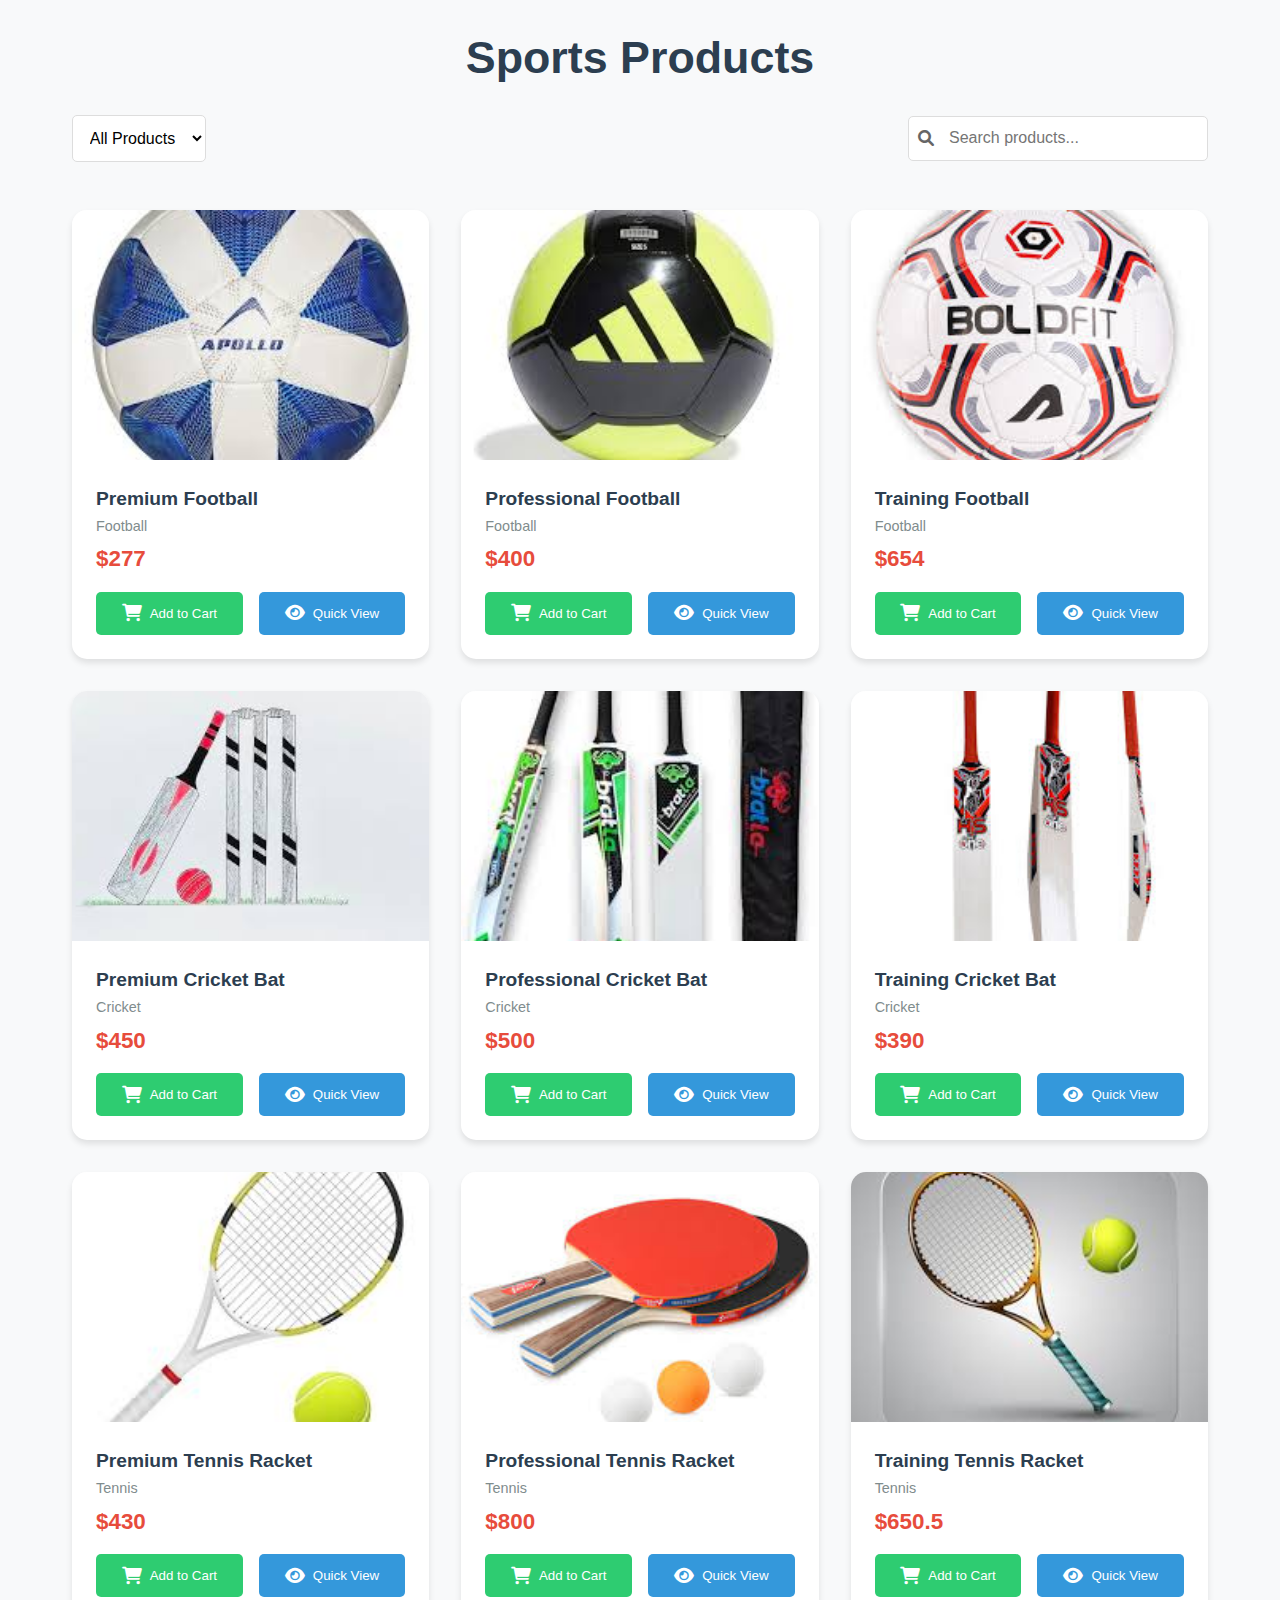
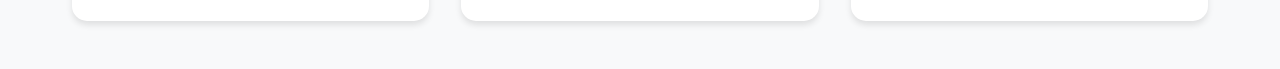
<file: sports product.html>
<!DOCTYPE html>
<html lang="en">
<head>
    <meta charset="UTF-8">
    <meta name="viewport" content="width=device-width, initial-scale=1.0">
    <title>Sports Products</title>
    <link rel="stylesheet" href="sports.css">
    <link rel="stylesheet" href="https://cdnjs.cloudflare.com/ajax/libs/font-awesome/6.0.0/css/all.min.css">
</head>
<body>
    <div class="sports-container">
        <h1>Sports Products</h1>
        
        <div class="product-filters">
            <select class="filter-select">
                <option value="all">All Products</option>
                <option value="football">Football</option>
                <option value="cricket">Cricket</option>
                <option value="tennis">Tennis</option>
            </select>
            <div class="search-box">
                <i class="fas fa-search"></i>
                <input type="text" placeholder="Search products...">
            </div>
        </div>

        <div class="product-grid">
            <!-- Football Products -->
            <div class="product-card football">
                <img src="football 1.jpeg" alt="Football 1" class="product-image">
                <div class="product-info">
                    <h3>Premium Football</h3>
                    <p class="category">Football</p>
                    <p class="price">$277</p>
                    <div class="product-actions">
                        <button class="add-cart"><i class="fas fa-shopping-cart"></i> Add to Cart</button>
                        <button class="quick-view"><i class="fas fa-eye"></i> Quick View</button>
                    </div>
                </div>
            </div>

            <div class="product-card football">
                <img src="football2.jpeg" alt="Football 2" class="product-image">
                <div class="product-info">
                    <h3>Professional Football</h3>
                    <p class="category">Football</p>
                    <p class="price">$400</p>
                    <div class="product-actions">
                        <button class="add-cart"><i class="fas fa-shopping-cart"></i> Add to Cart</button>
                        <button class="quick-view"><i class="fas fa-eye"></i> Quick View</button>
                    </div>
                </div>
            </div>

            <div class="product-card football">
                <img src="footboll3.jpeg" alt="Football 3" class="product-image">
                <div class="product-info">
                    <h3>Training Football</h3>
                    <p class="category">Football</p>
                    <p class="price">$654</p>
                    <div class="product-actions">
                        <button class="add-cart"><i class="fas fa-shopping-cart"></i> Add to Cart</button>
                        <button class="quick-view"><i class="fas fa-eye"></i> Quick View</button>
                    </div>
                </div>
            </div>

            <!-- Cricket Products -->
            <div class="product-card cricket">
                <img src="bat1.jpeg" alt="Cricket Bat" class="product-image">
                <div class="product-info">
                    <h3>Premium Cricket Bat</h3>
                    <p class="category">Cricket</p>
                    <p class="price">$450</p>
                    <div class="product-actions">
                        <button class="add-cart"><i class="fas fa-shopping-cart"></i> Add to Cart</button>
                        <button class="quick-view"><i class="fas fa-eye"></i> Quick View</button>
                    </div>
                </div>
            </div>

            <div class="product-card cricket">
                <img src="bat2.jpeg" alt="Cricket Bat" class="product-image">
                <div class="product-info">
                    <h3>Professional Cricket Bat</h3>
                    <p class="category">Cricket</p>
                    <p class="price">$500</p>
                    <div class="product-actions">
                        <button class="add-cart"><i class="fas fa-shopping-cart"></i> Add to Cart</button>
                        <button class="quick-view"><i class="fas fa-eye"></i> Quick View</button>
                    </div>
                </div>
            </div>

            <div class="product-card cricket">
                <img src="bat3.jpeg" alt="Cricket Bat" class="product-image">
                <div class="product-info">
                    <h3>Training Cricket Bat</h3>
                    <p class="category">Cricket</p>
                    <p class="price">$390</p>
                    <div class="product-actions">
                        <button class="add-cart"><i class="fas fa-shopping-cart"></i> Add to Cart</button>
                        <button class="quick-view"><i class="fas fa-eye"></i> Quick View</button>
                    </div>
                </div>
            </div>

            <!-- Tennis Products -->
            <div class="product-card tennis">
                <img src="tanesboll1.jpeg" alt="Tennis Racket" class="product-image">
                <div class="product-info">
                    <h3>Premium Tennis Racket</h3>
                    <p class="category">Tennis</p>
                    <p class="price">$430</p>
                    <div class="product-actions">
                        <button class="add-cart"><i class="fas fa-shopping-cart"></i> Add to Cart</button>
                        <button class="quick-view"><i class="fas fa-eye"></i> Quick View</button>
                    </div>
                </div>
            </div>

            <div class="product-card tennis">
                <img src="tanesboll2.jpeg" alt="Tennis Racket" class="product-image">
                <div class="product-info">
                    <h3>Professional Tennis Racket</h3>
                    <p class="category">Tennis</p>
                    <p class="price">$800</p>
                    <div class="product-actions">
                        <button class="add-cart"><i class="fas fa-shopping-cart"></i> Add to Cart</button>
                        <button class="quick-view"><i class="fas fa-eye"></i> Quick View</button>
                    </div>
                </div>
            </div>

            <div class="product-card tennis">
                <img src="tanesboll3.jpeg" alt="Tennis Racket" class="product-image">
                <div class="product-info">
                    <h3>Training Tennis Racket</h3>
                    <p class="category">Tennis</p>
                    <p class="price">$650.5</p>
                    <div class="product-actions">
                        <button class="add-cart"><i class="fas fa-shopping-cart"></i> Add to Cart</button>
                        <button class="quick-view"><i class="fas fa-eye"></i> Quick View</button>
                    </div>
                </div>
            </div>
        </div>
    </div>
</body>
</html>
</file>
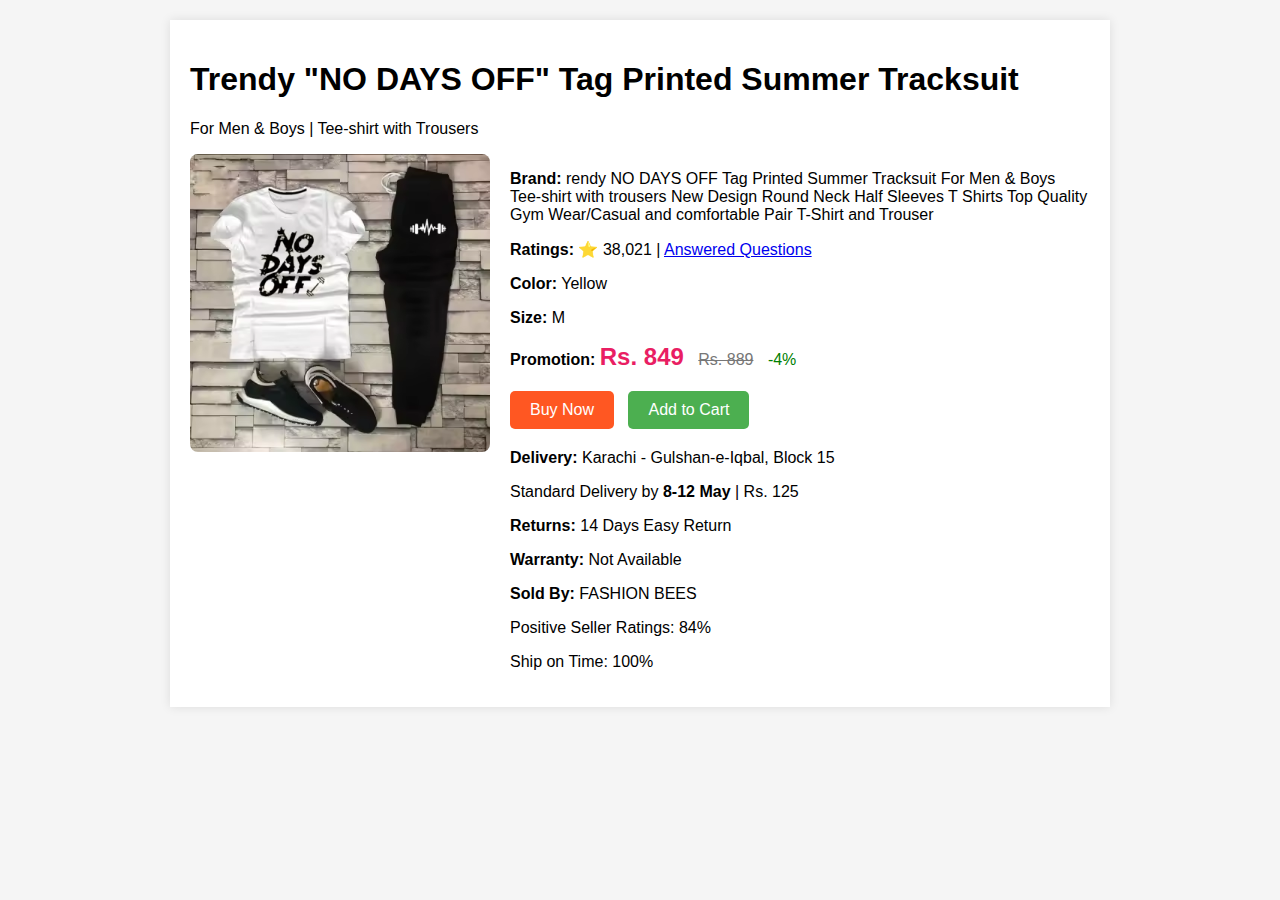
<file: track.html>
<link rel="stylesheet" href="tracky.css">
</head>
<body>
  <div class="product-container">
    <h1>Trendy "NO DAYS OFF" Tag Printed Summer Tracksuit</h1>
    <p>For Men & Boys | Tee-shirt with Trousers</p>

    <div class="product-info">
      <div class="product-image">
        <img src="traksuit2.avif" alt="Tracksuit">
      </div>

      <div class="product-details">
        <p><strong>Brand:</strong> rendy NO DAYS OFF Tag Printed Summer Tracksuit For Men & Boys Tee-shirt with trousers New Design Round Neck Half Sleeves T Shirts Top Quality Gym Wear/Casual and comfortable Pair T-Shirt and Trouser</p>
        <p><strong>Ratings:</strong> ⭐ 38,021 | <a href="#">Answered Questions</a></p>
        <p><strong>Color:</strong> Yellow</p>
        <p><strong>Size:</strong> M</p>
        <p><strong>Promotion:</strong> <span class="price-new">Rs. 849</span> <span class="price-old">Rs. 889</span> <span class="discount">-4%</span></p>

        <div class="buttons">
          <button class="buy-btn">Buy Now</button>
          <button class="cart-btn">Add to Cart</button>
        </div>

        <div class="delivery">
          <p><strong>Delivery:</strong> Karachi - Gulshan-e-Iqbal, Block 15</p>
          <p>Standard Delivery by <strong>8-12 May</strong> | Rs. 125</p>
        </div>

        <div class="returns">
          <p><strong>Returns:</strong> 14 Days Easy Return</p>
          <p><strong>Warranty:</strong> Not Available</p>
        </div>

        <div class="seller">
          <p><strong>Sold By:</strong> FASHION BEES</p>
          <p>Positive Seller Ratings: 84%</p>
          <p>Ship on Time: 100%</p>
        </div>
      </div>
    </div>
  </div>
</body>
</html>
</file>
<file: medition.css>
* {
    margin: 0;
    padding: 0;
    box-sizing: border-box;
}

body {
    font-family: 'Segoe UI', Tahoma, Geneva, Verdana, sans-serif;
    background-color: #f5f5f5;
}

.medical-container {
    max-width: 1200px;
    margin: 2rem auto;
    padding: 0 1rem;
}

h1 {
    text-align: center;
    color: #333;
    margin-bottom: 2rem;
    font-size: 2.5rem;
}

.product-grid {
    display: grid;
    grid-template-columns: repeat(auto-fit, minmax(280px, 1fr));
    gap: 2rem;
    padding: 1rem;
}

.product-card {
    background: white;
    border-radius: 15px;
    overflow: hidden;
    box-shadow: 0 4px 6px rgba(0, 0, 0, 0.1);
    transition: transform 0.3s ease;
}

.product-card:hover {
    transform: translateY(-5px);
}

.product-image {
    width: 100%;
    height: 250px;
    object-fit: cover;
    transition: opacity 0.3s ease;
}

.product-card:hover .product-image {
    opacity: 0.9;
}

.product-info {
    padding: 1.5rem;
}

.product-info h3 {
    color: #333;
    margin-bottom: 0.5rem;
    font-size: 1.2rem;
}

.price {
    color: #2ecc71;
    font-size: 1.4rem;
    font-weight: bold;
    margin-bottom: 1rem;
}

.product-actions {
    display: flex;
    gap: 1rem;
}

button {
    flex: 1;
    padding: 0.8rem;
    border: none;
    border-radius: 5px;
    cursor: pointer;
    font-weight: 500;
    transition: all 0.3s ease;
}

.add-cart {
    background-color: #2ecc71;
    color: white;
}

.quick-view {
    background-color: #3498db;
    color: white;
}

button:hover {
    opacity: 0.9;
    transform: translateY(-2px);
}

@media (max-width: 768px) {
    .product-grid {
        grid-template-columns: repeat(auto-fit, minmax(250px, 1fr));
    }
    
    .product-info h3 {
        font-size: 1.1rem;
    }
    
    .price {
        font-size: 1.3rem;
    }
}

.img1{
    margin-left: 130;
    border:solid black;
    height: 350;
}


.img2{
    margin-left: 100;
    border:solid black;
    height: 350;
}
.img3{
  border: solid black;
  height: 350;
    margin-left: 100;
}
.img4{
    border: solid black;
    height: 350;
    margin-left: 130;
}
.img5{
    border: solid black;
    height: 350;
    margin-left: 100;
}
.img6{
    border: solid black;
    height: 350;
    margin-left: 100;
}
.img7{
    border: solid black;
    height: 350;
    margin-left: 130;
}
.img8{
    border: solid black;
    height: 350;
    margin-left: 100;
}
.img9{
    border: solid black;
    height: 350;
    margin-left: 100;
}
.container1 button{
    margin-left: -330;
       padding:9;
       width: 300
   
   }
.container2 button{
   margin-left: -330;
   padding:9;
   width: 300;
   
}
.container3 button{
    margin-left:-330 ;
    padding: 9;
    width: 300;
}
</file>
<file: style.css>
.img1{
    margin-left: 130;
    border:solid black;
    height: 350;
}


.img2{
    margin-left: 100;
    border:solid black;
    height: 350;
}
.img3{
  border: solid black;
  height: 350;
    margin-left: 100;
}
.img4{
    border: solid black;
    height: 350;
    margin-left: 130;
}
.img5{
    border: solid black;
    height: 350;
    margin-left: 100;
}
.img6{
    border: solid black;
    height: 350;
    margin-left: 100;
}
.img7{
    border: solid black;
    height: 350;
    margin-left: 130;
}
.img8{
    border: solid black;
    height: 350;
    margin-left: 100;
}
.img9{
    border: solid black;
    height: 350;
    margin-left: 100;
}
.container1 button{
    margin-left: -330;
       padding:9;
       width: 300
   
   }
.container2 button{
   margin-left: -330;
   padding:9;
   width: 300;
   
}
.container3 button{
    margin-left:-330 ;
    padding: 9;
    width: 300;
}
</file>
<file: sports.css>
.img1{
    margin-left: 130;
    border:solid black;
    height: 350;
}


.img2{
    margin-left: 100;
    border:solid black;
    height: 350;
}
.img3{
  border: solid black;
  height: 350;
    margin-left: 100;
}
.img4{
    border: solid black;
    height: 350;
    margin-left: 130;
}
.img5{
    border: solid black;
    height: 350;
    margin-left: 100;
}
.img6{
    border: solid black;
    height: 350;
    margin-left: 100;
}
.img7{
    border: solid black;
    height: 350;
    margin-left: 130;
}
.img8{
    border: solid black;
    height: 350;
    margin-left: 100;
}
.img9{
    border: solid black;
    height: 350;
    margin-left: 100;
}
.container1 button{
    margin-left: -330;
       padding:9;
       width: 300
   
   }
.container2 button{
   margin-left: -330;
   padding:9;
   width: 300;
   
}
.container3 button{
    margin-left:-330 ;
    padding: 9;
    width: 300;
}

* {
    margin: 0;
    padding: 0;
    box-sizing: border-box;
}

body {
    font-family: 'Segoe UI', Tahoma, Geneva, Verdana, sans-serif;
    background-color: #f8f9fa;
}

.sports-container {
    max-width: 1200px;
    margin: 2rem auto;
    padding: 0 1rem;
}

h1 {
    text-align: center;
    color: #2c3e50;
    margin-bottom: 2rem;
    font-size: 2.8rem;
}

.product-filters {
    display: flex;
    justify-content: space-between;
    align-items: center;
    margin-bottom: 2rem;
    padding: 0 1rem;
}

.filter-select {
    padding: 0.8rem;
    border: 1px solid #ddd;
    border-radius: 5px;
    font-size: 1rem;
    background-color: white;
    cursor: pointer;
}

.search-box {
    position: relative;
    width: 300px;
}

.search-box input {
    width: 100%;
    padding: 0.8rem 1.5rem 0.8rem 2.5rem;
    border: 1px solid #ddd;
    border-radius: 5px;
    font-size: 1rem;
}

.search-box i {
    position: absolute;
    left: 10px;
    top: 50%;
    transform: translateY(-50%);
    color: #666;
}

.product-grid {
    display: grid;
    grid-template-columns: repeat(auto-fit, minmax(280px, 1fr));
    gap: 2rem;
    padding: 1rem;
}

.product-card {
    background: white;
    border-radius: 15px;
    overflow: hidden;
    box-shadow: 0 4px 6px rgba(0, 0, 0, 0.1);
    transition: all 0.3s ease;
}

.product-card:hover {
    transform: translateY(-5px);
    box-shadow: 0 6px 10px rgba(0, 0, 0, 0.15);
}

.product-image {
    width: 100%;
    height: 250px;
    object-fit: cover;
    transition: opacity 0.3s ease;
}

.product-card:hover .product-image {
    opacity: 0.9;
}

.product-info {
    padding: 1.5rem;
}

.product-info h3 {
    color: #2c3e50;
    margin-bottom: 0.5rem;
    font-size: 1.2rem;
}

.category {
    color: #7f8c8d;
    font-size: 0.9rem;
    margin-bottom: 0.8rem;
}

.price {
    color: #e74c3c;
    font-size: 1.4rem;
    font-weight: bold;
    margin-bottom: 1.2rem;
}

.product-actions {
    display: flex;
    gap: 1rem;
}

button {
    flex: 1;
    padding: 0.8rem;
    border: none;
    border-radius: 5px;
    cursor: pointer;
    font-weight: 500;
    transition: all 0.3s ease;
    display: flex;
    align-items: center;
    justify-content: center;
    gap: 0.5rem;
}

.add-cart {
    background-color: #2ecc71;
    color: white;
}

.quick-view {
    background-color: #3498db;
    color: white;
}

button:hover {
    opacity: 0.9;
    transform: translateY(-2px);
}

button i {
    font-size: 1.1rem;
}

@media (max-width: 768px) {
    .product-grid {
        grid-template-columns: repeat(auto-fit, minmax(250px, 1fr));
    }
    
    .product-info h3 {
        font-size: 1.1rem;
    }
    
    .price {
        font-size: 1.3rem;
    }
    
    .product-filters {
        flex-direction: column;
        gap: 1rem;
    }
    
    .search-box {
        width: 100%;
    }
}
</file>
<file: product-style.css>
/* Product Page Styles */

.container1, .container2, .container3 {
  display: flex;
  justify-content: center;
  gap: 30px;
  padding: 20px;
}

.container1 img, .container2 img, .container3 img {
  width: 300px;
  height: 300px;
  object-fit: cover;
  transition: transform 0.3s ease;
  border-radius: 10px;
  box-shadow: 0 4px 15px rgba(0,0,0,0.1);
}

.container1 img:hover, .container2 img:hover, .container3 img:hover {
  transform: scale(1.05);
  box-shadow: 0 8px 25px rgba(0,0,0,0.15);
}

.container1 button, .container2 button, .container3 button {
  margin-top: 10px;
  padding: 10px 20px;
  background-color: #007bff;
  color: white;
  border: none;
  border-radius: 5px;
  cursor: pointer;
  transition: all 0.3s ease;
  font-size: 16px;
}

.container1 button:hover, .container2 button:hover, .container3 button:hover {
  background-color: #0056b3;
  transform: translateY(-2px);
}

/* Product Details */
.product-details {
  max-width: 800px;
  margin: 40px auto;
  padding: 20px;
  background: white;
  border-radius: 10px;
  box-shadow: 0 4px 15px rgba(0,0,0,0.1);
}

.product-details h2 {
  color: #333;
  margin-bottom: 20px;
}

.product-details p {
  color: #666;
  line-height: 1.6;
}

/* Product Grid */
.product-grid {
  display: grid;
  grid-template-columns: repeat(auto-fit, minmax(250px, 1fr));
  gap: 30px;
  padding: 40px;
}

.product-card {
  background: white;
  border-radius: 10px;
  overflow: hidden;
  box-shadow: 0 4px 15px rgba(0,0,0,0.1);
  transition: transform 0.3s ease;
}

.product-card:hover {
  transform: translateY(-5px);
}

.product-card img {
  width: 100%;
  height: 250px;
  object-fit: cover;
}

.product-info {
  padding: 20px;
}

.product-info h3 {
  margin: 0 0 10px 0;
  color: #333;
}

.product-info p {
  color: #666;
  margin-bottom: 15px;
}

.product-info .price {
  font-size: 24px;
  color: #007bff;
  font-weight: bold;
}

/* Responsive Design */
@media (max-width: 768px) {
  .container1, .container2, .container3 {
    flex-direction: column;
  }
  
  .container1 img, .container2 img, .container3 img {
    width: 100%;
    max-width: 300px;
  }
  
  .product-grid {
    grid-template-columns: 1fr;
  }
}
:root {
  --primary-color: #00bfff;
  --secondary-color: #2c3e50;
  --accent-color: #e74c3c;
  --background-light: #f8f9fa;
  --text-dark: #2c3e50;
}

* {
  margin: 0;
  padding: 0;
  box-sizing: border-box;
}

body {
  font-family: 'Segoe UI', sans-serif;
  background-color: var(--background-light);
  color: var(--text-dark);
  line-height: 1.6;
}

.navbar {
  background-color: var(--secondary-color);
  padding: 1rem 2rem;
  position: fixed;
  width: 100%;
  top: 0;
  z-index: 1000;
  box-shadow: 0 2px 5px rgba(0,0,0,0.1);
  transition: background-color 0.3s ease;
}

.navbar.scrolled {
  background-color: rgba(44, 62, 80, 0.95);
}

.logo {
  color: white;
  font-size: 24px;
  font-weight: bold;
  text-transform: uppercase;
  transition: transform 0.3s ease;
}

.logo:hover {
  transform: scale(1.1);
}

.navbar ul {
  list-style: none;
  display: flex;
  gap: 2rem;
  margin: 0;
  padding: 0;
}

.navbar ul li a {
  color: white;
  text-decoration: none;
  font-size: 16px;
  transition: all 0.3s ease;
  position: relative;
  padding: 0.5rem 0;
}

.navbar ul li a::after {
  content: '';
  position: absolute;
  width: 0;
  height: 2px;
  bottom: 0;
  left: 0;
  background-color: var(--primary-color);
  transition: width 0.3s ease;
}

.navbar ul li a:hover::after {
  width: 100%;
}

.cart-icon {
  margin-left: 85rem;
  color:white;
  
}
</file>
<file: tracky.css>
body {
    font-family: Arial, sans-serif;
    background-color: #f5f5f5;
    margin: 0;
    padding: 20px;
  }
  
  .product-container {
    background: white;
    max-width: 900px;
    margin: auto;
    padding: 20px;
    box-shadow: 0 0 10px rgba(0, 0, 0, 0.1);
  }
  
  .product-info {
    display: flex;
    flex-wrap: wrap;
    gap: 20px;
  }
  
  .product-image img {
    width: 300px;
    height: auto;
    border-radius: 8px;
  }
  
  .product-details {
    flex: 1;
  }
  
  .price-new {
    font-size: 1.5rem;
    color: #e91e63;
    font-weight: bold;
  }
  
  .price-old {
    text-decoration: line-through;
    color: #777;
    margin-left: 10px;
  }
  
  .discount {
    color: green;
    margin-left: 10px;
  }
  
  .buttons {
    margin: 20px 0;
  }
  
  .buy-btn,
  .cart-btn {
    padding: 10px 20px;
    font-size: 1rem;
    margin-right: 10px;
    cursor: pointer;
    border: none;
    border-radius: 5px;
  }
  
  .buy-btn {
    background-color: #ff5722;
    color: white;
  }
  
  .cart-btn {
    background-color: #4caf50;
    color: white;
  }
</file>
